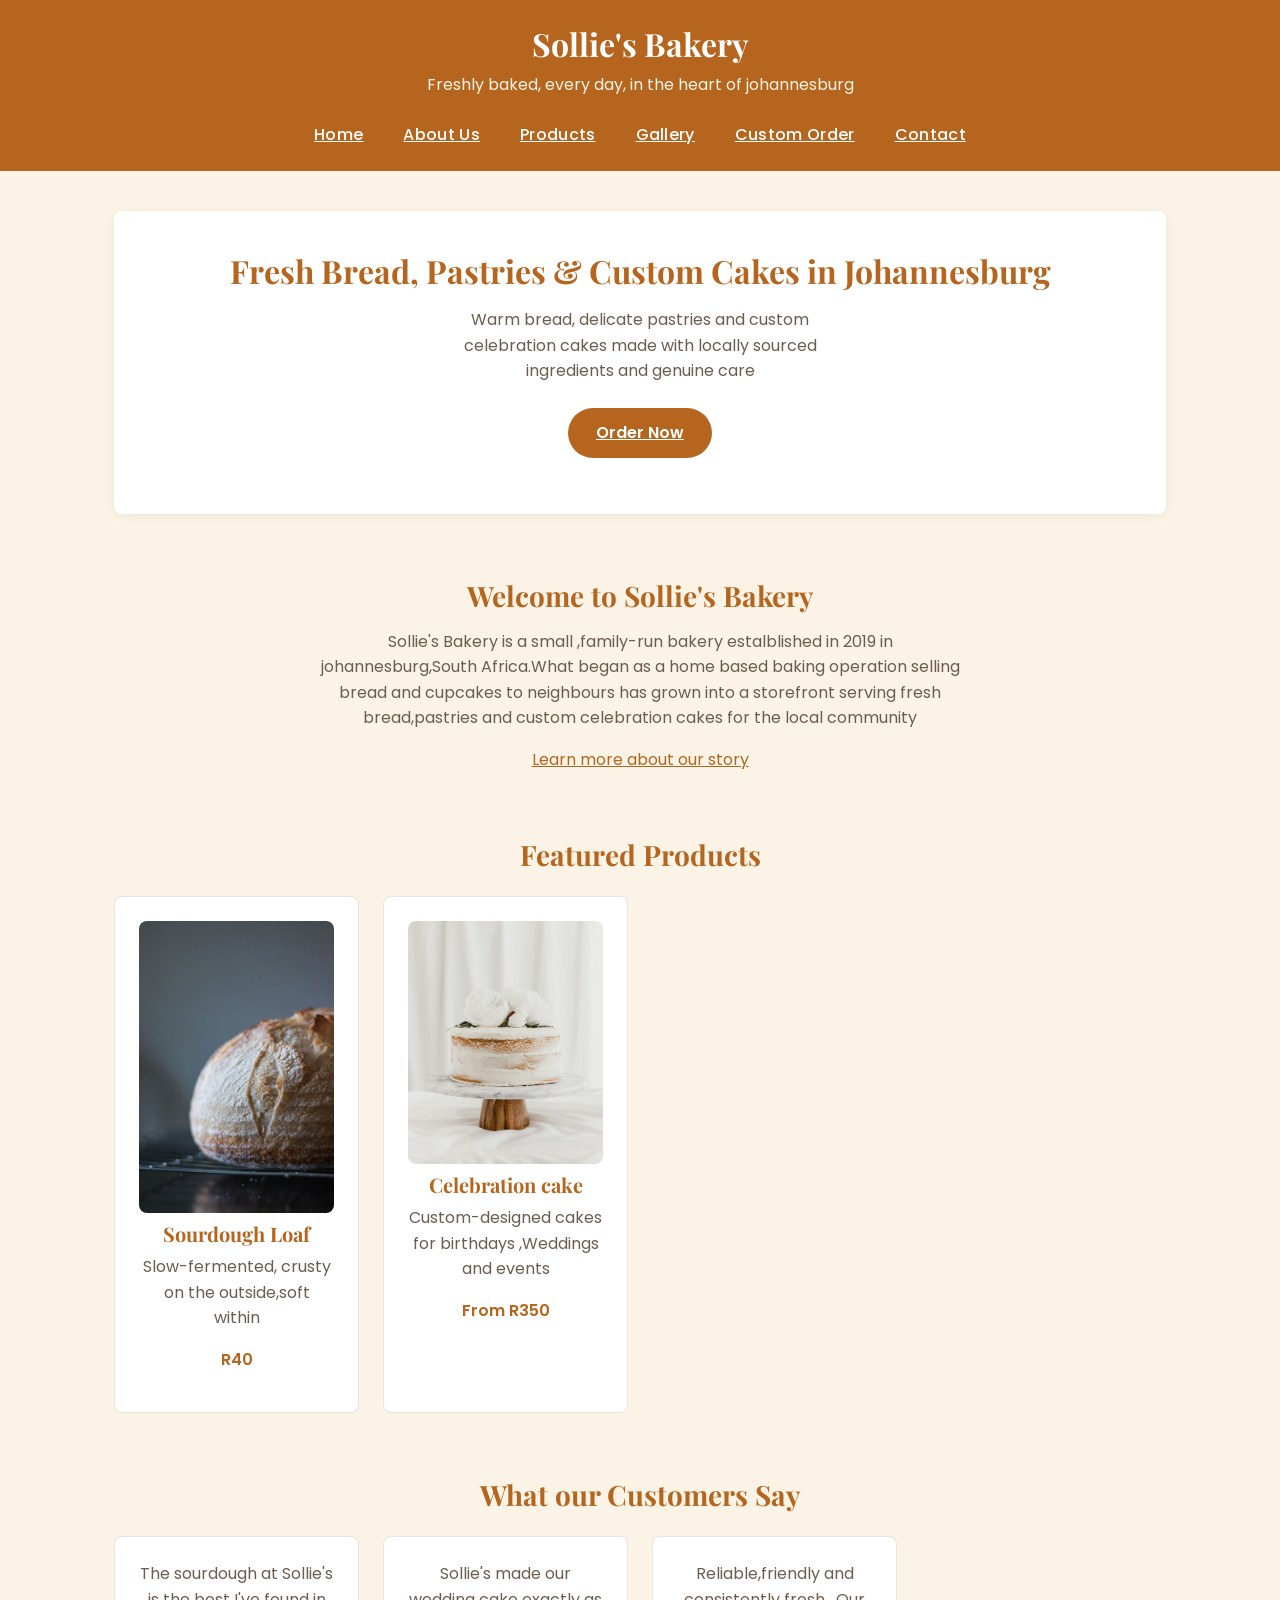
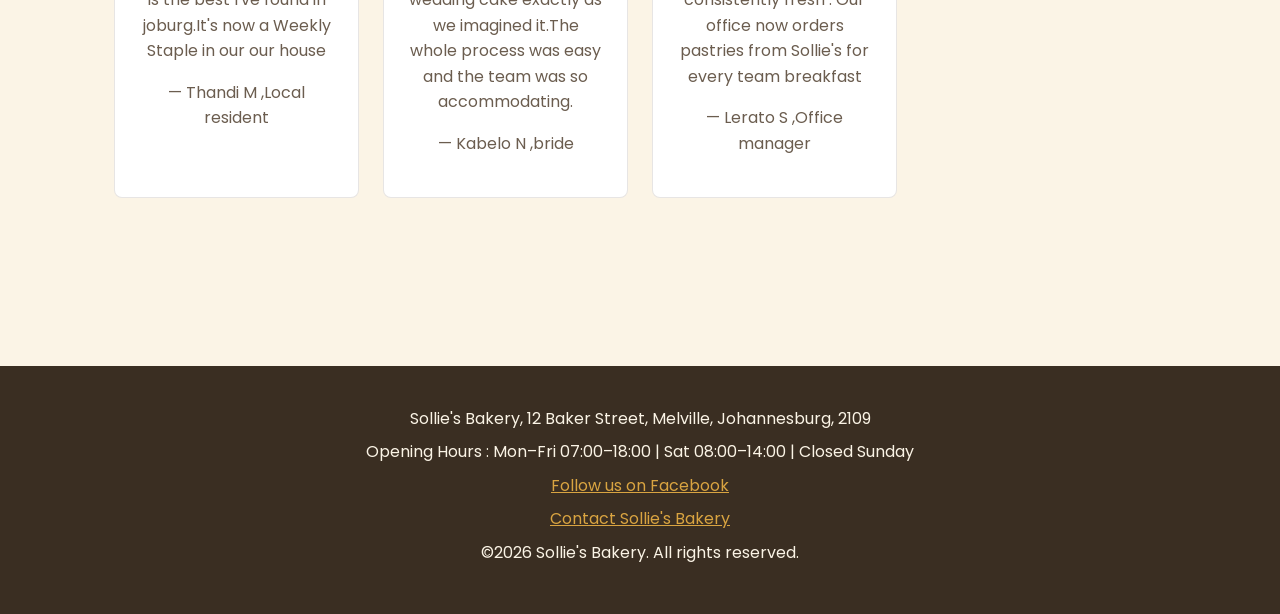
<file: index.html>
<!DOCTYPE html>
<html lang="en">
<head>
    <meta charset="UTF-8">
    <meta name="viewport" content="width=device-width, initial-scale=1.0">
    <!-- ===== SEO: title and description (Part 3) ===== -->
    <title>Sollie's Bakery | Fresh Bread &amp; Custom Cakes, Johanessburg </title>
    <meta name="description" content="Family-run bakery in Melville, Johannesburg. Fresh sourdough,pastries and custom wedding and birthday cakes baked daily.Order or enquire online today">
    <meta name="keywords" content="bakery Johannesburg, Melville bakery, fresh bread, sourdough, custom cakes, wedding cakes, birthday cakes">
    <meta name="author" content="Sollie's Bakery">
    <link rel="canonical" href="https://nhlayiseko.github.io/solliesbakery/">
    <!-- ===== Open Graph: how the page looks when shared on Facebook, WhatsApp, LinkedIn ===== -->
    <meta property="og:type" content="website">
    <meta property="og:site_name" content="Sollie's Bakery">
    <meta property="og:title" content="Sollie's Bakery | Fresh Bread &amp; Custom Cakes, Johannesburg">
    <meta property="og:description" content="Fresh sourdough, pastries and custom celebration cakes from a family-run bakery in Melville, Johannesburg.">
    <meta property="og:url" content="https://nhlayiseko.github.io/solliesbakery/">
    <meta property="og:image" content="https://nhlayiseko.github.io/solliesbakery/images/celebration-cake.jpg">
    <meta property="og:image:alt" content="Decorated three-tier vanilla celebration cake from Sollie's Bakery">
    <meta property="og:locale" content="en_ZA">
    <!-- ===== Twitter Card: how the page looks when shared on X/Twitter ===== -->
    <meta name="twitter:card" content="summary_large_image">
    <meta name="twitter:title" content="Sollie's Bakery | Fresh Bread &amp; Custom Cakes, Johannesburg">
    <meta name="twitter:description" content="Fresh sourdough, pastries and custom celebration cakes from a family-run bakery in Melville, Johannesburg.">
    <meta name="twitter:image" content="https://nhlayiseko.github.io/solliesbakery/images/celebration-cake.jpg">
    <meta name="twitter:image:alt" content="Decorated three-tier vanilla celebration cake from Sollie's Bakery">
    
    <!-- Google Fonts Import for Playfair Display & Poppins -->
    <link rel="preconnect" href="https://fonts.googleapis.com">
    <link rel="preconnect" href="https://fonts.gstatic.com" crossorigin>
    <link href="https://fonts.googleapis.com/css2?family=Playfair+Display:wght@500;600;700&family=Poppins:wght@300;400;500;600&display=swap" rel="stylesheet">
    
    <!-- Part 2: external stylesheet linked here. Global styles, typography and responsive rules all live in css/style.css-->
    <link rel="stylesheet" href="css/style.css">
    <script src="js/main.js" defer></script>
</head>
<body>
    <!--Site header:bakery name/tagline and the primary navigation menu.This header + nav block is identical on every page so the site has one consistent navigation system-->
    <header>
        <p class="site-name">Sollie's Bakery</p>
        <p>Freshly baked, every day, in the heart of johannesburg</p>
        <nav>
            <ul>
                <li><a href="index.html">Home</a></li>
                <li><a href="about.html">About Us</a></li>
                <li><a href="products.html">Products</a></li>
                <li><a href="gallery.html">Gallery</a></li>
                <li><a href="enquiry.html">Custom Order</a></li>
                <li><a href="contact.html">Contact</a></li>
            </ul>
        </nav>
    </header>
    <main>
        <!-- Hero banner:first thing a visitor sees, with the main call to action-->
        <section id="hero">
            <h1>Fresh Bread, Pastries &amp; Custom Cakes in Johannesburg</h1>
            <p>Warm bread, delicate pastries and custom celebration cakes made with locally sourced ingredients and genuine care</p>
            <p><a href="enquiry.html">Order Now</a></p>
        </section>
        <!--Short intro to the bakery,linking throgh to the full About page. -->
        <section id="intro">
            <h2>Welcome to Sollie's Bakery</h2>
            <P>Sollie's Bakery is a small ,family-run bakery estalblished in 2019 in johannesburg,South Africa.What began as a home based baking operation selling bread and cupcakes to neighbours has grown into a storefront serving fresh bread,pastries and custom celebration cakes for the local community</P>
            <p><a href="about.html">Learn more about our story</a></p>
        </section>
        <!-- Featured products pulled from the full menu, to tempt visitors through to the Products page. -->
        <section id="featured-products">
            <h2>Featured Products</h2>
            <article class="product">
                <img src="images/sourdough-loaf.jpg" alt="Freshly baked sourdough loaf with a golden crust" width="300" height="300">
                <h3>Sourdough Loaf</h3>
                <p>Slow-fermented, crusty on the outside,soft within</p>
                <p>R40</p>
            </article>
            <article class="product">
                <img src="images/celebration-cake.jpg" alt="Decorated three-tier vanilla celebration cake" width="300" height="300">
                <h3>Celebration cake</h3>
                <p>Custom-designed cakes for birthdays ,Weddings and events</p>
                <p>From R350</p>
            </article>
        </section>
        <!--Customer testimonials, shown on the homepage per the writeframe,to build trust beofre a visitor commits to an order. -->
        <section id="testimonials">
            <h2>What our Customers Say</h2>
            <article class="testimonial">
                <blockquote>
                    <p>The sourdough at Sollie's is the best I've found in joburg.It's now a Weekly Staple in our our house</p>
                </blockquote>
                <p>&mdash; Thandi M ,Local resident</p>
            </article>
            <article class="testimonial">
                <blockquote>
                    <p>Sollie's made our wedding cake exactly as we imagined it.The whole process was easy and the team was so accommodating.</p>
                </blockquote>
                <p>&mdash; Kabelo N ,bride</p>
            </article>
            <article class="testimonial">
                <blockquote>
                    <p>Reliable,friendly and consistently fresh . Our office now orders pastries from Sollie's for every team breakfast</p>
                </blockquote>
                <p>&mdash; Lerato S ,Office manager</p>
            </article>
        </section>
    </main>
    <!--Site footer:contact snippet,hours and social links, repeated on every page -->
    <footer>
        <p>Sollie's Bakery, 12 Baker Street, Melville, Johannesburg, 2109</p>
        <P>Opening Hours : Mon&ndash;Fri 07:00&ndash;18:00 | Sat 08:00&ndash;14:00 | Closed Sunday</P>
        <p><a href="https://www.facebook.com/">Follow us on Facebook</a></p>
        <p><a href="contact.html">Contact Sollie's Bakery</a></p>
        <p>&copy;2026 Sollie's Bakery. All rights reserved.</p>
    </footer>
</body>
</html>
</file>
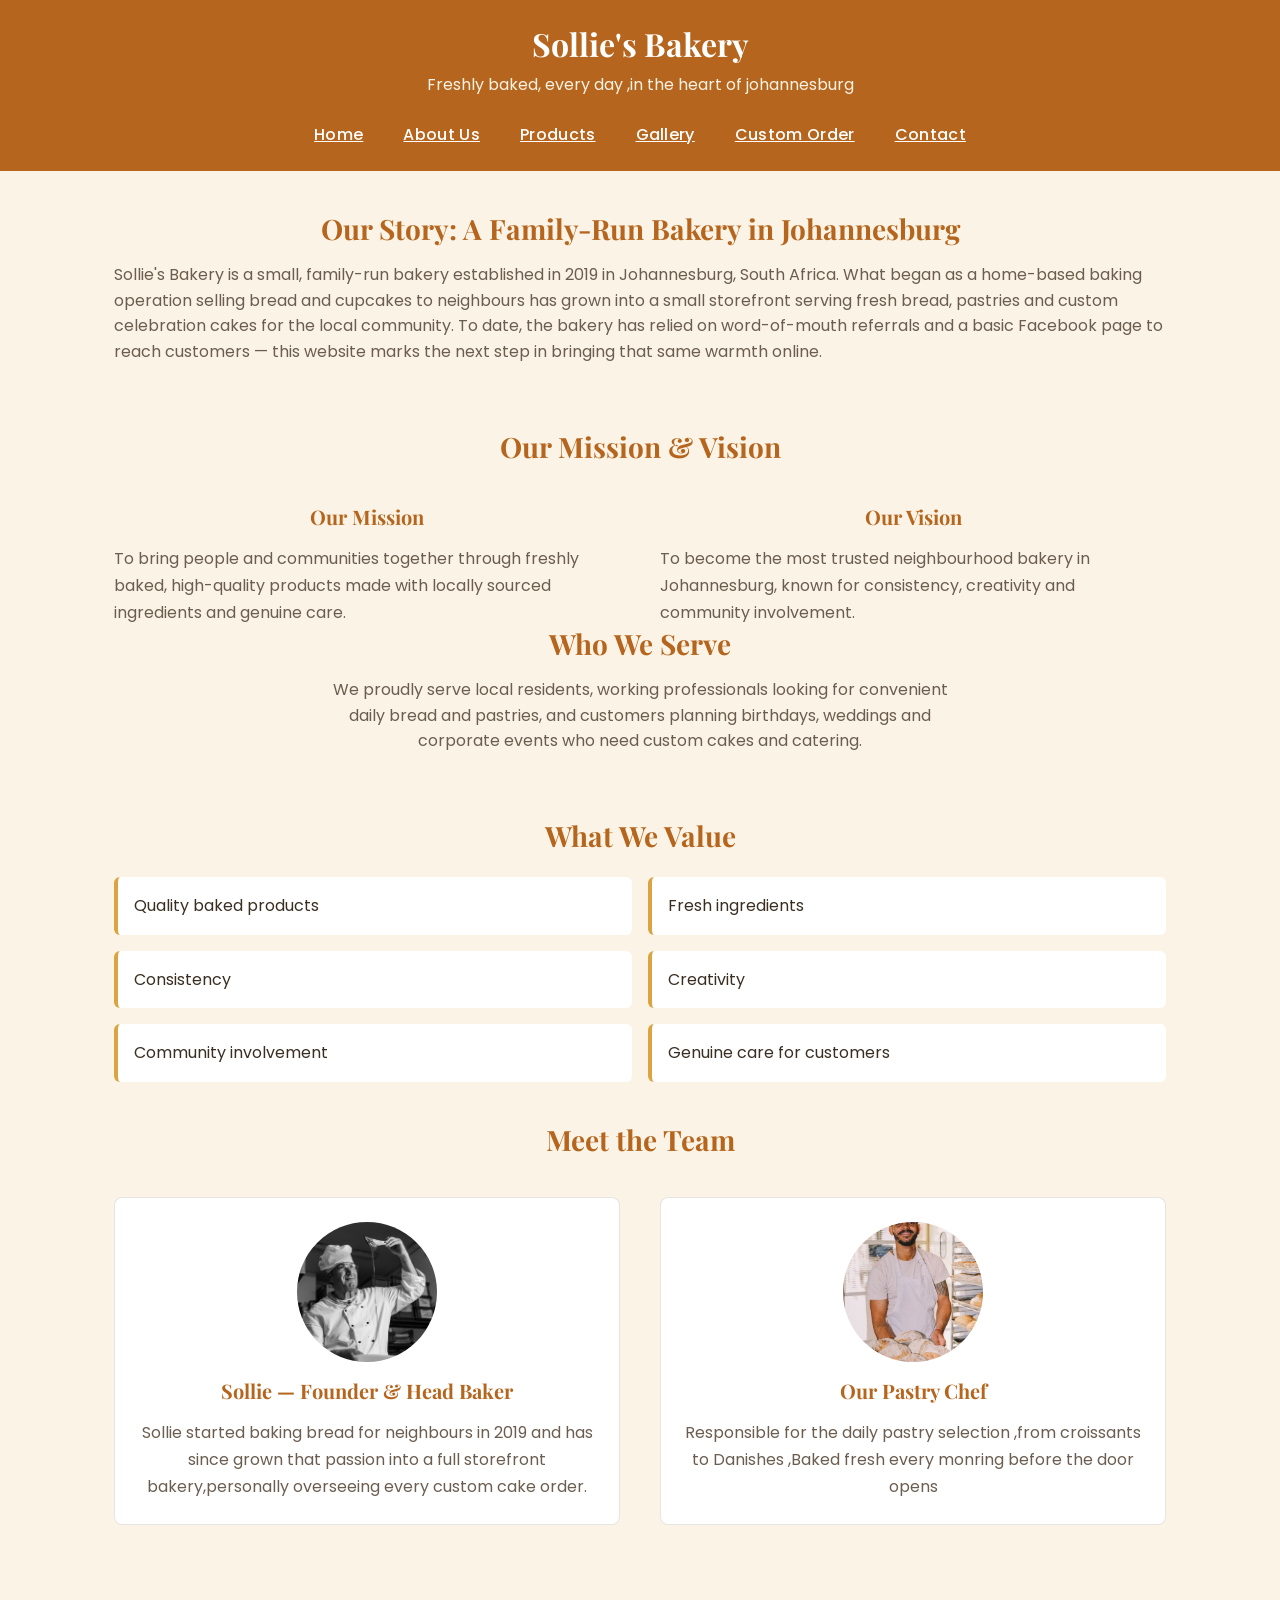
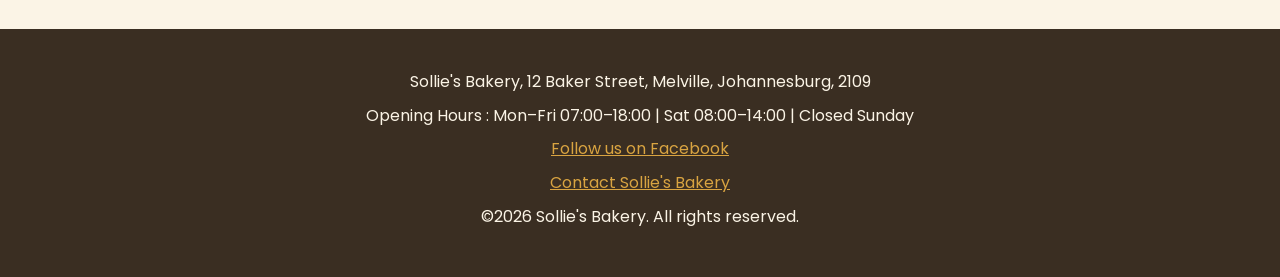
<file: about.html>
<!DOCTYPE html>
<html lang="en">
<head>
    <meta charset="UTF-8">
    <meta name="viewport" content="width=device-width, initial-scale=1.0">
    <!-- ===== SEO: title and description (Part 3) ===== -->
    <title>About Us | Family-Run Bakery, Johannesburg | Sollie's Bakery</title>
    <meta name="description" content="Meet Sollie's Bakery, a family-run bakery in Johannesburg since 2019. Discover our story, mission, values and the bakers behind your fresh bread and cakes.">
    <meta name="keywords" content="family-run bakery Johannesburg, local bakery, Melville bakery, about Sollie's Bakery, community bakery, sourdough, custom cakes">
    <meta name="author" content="Sollie's Bakery">
    <link rel="canonical" href="https://nhlayiseko.github.io/solliesbakery/about.html">

    <!-- ===== Open Graph (social sharing) ===== -->
    <meta property="og:type" content="website">
    <meta property="og:site_name" content="Sollie's Bakery">
    <meta property="og:title" content="About Us | Family-Run Bakery, Johannesburg | Sollie's Bakery">
    <meta property="og:description" content="Our story, mission and values: a family-run bakery serving Johannesburg since 2019.">
    <meta property="og:url" content="https://nhlayiseko.github.io/solliesbakery/about.html">
    <meta property="og:image" content="https://nhlayiseko.github.io/solliesbakery/images/team-sollie.jpg">
    <meta property="og:image:alt" content="Portrait of Sollie, founder and head baker of Sollie's Bakery">
    <meta property="og:locale" content="en_ZA">

    <!-- ===== Twitter Card ===== -->
    <meta name="twitter:card" content="summary_large_image">
    <meta name="twitter:title" content="About Us | Family-Run Bakery, Johannesburg | Sollie's Bakery">
    <meta name="twitter:description" content="Our story, mission and values: a family-run bakery serving Johannesburg since 2019.">
    <meta name="twitter:image" content="https://nhlayiseko.github.io/solliesbakery/images/team-sollie.jpg">
    <meta name="twitter:image:alt" content="Portrait of Sollie, founder and head baker of Sollie's Bakery">

    <!-- Google Fonts Import for Playfair Display & Poppins -->
    <link rel="preconnect" href="https://fonts.googleapis.com">
    <link rel="preconnect" href="https://fonts.gstatic.com" crossorigin>
    <link href="https://fonts.googleapis.com/css2?family=Playfair+Display:wght@500;600;700&family=Poppins:wght@300;400;500;600&display=swap" rel="stylesheet">
    
    <!-- Part 2 External Stylesheet Link -->
    <link rel="stylesheet" href="css/style.css">
    <script src="js/main.js" defer></script>
</head>
<body>
    <header>
        <p class="site-name">Sollie's Bakery</p>
        <p>Freshly baked, every day ,in the heart of johannesburg</p>
        <nav>
            <ul>
                <li><a href="index.html">Home</a></li>
                <li><a href="about.html">About Us</a></li>
                <li><a href="products.html">Products</a></li>
                <li><a href="gallery.html">Gallery</a></li>
                <li><a href="enquiry.html">Custom Order</a></li>
                <li><a href="contact.html">Contact</a></li>
            </ul>
        </nav>
    </header>
    <!-- Bakery history-->
    <main>
        <section id="history">
            <h1>Our Story: A Family-Run Bakery in Johannesburg</h1>
            <p>Sollie's Bakery is a small, family-run bakery established in 2019 in Johannesburg, South Africa. What began as a home-based baking operation selling bread and cupcakes to neighbours has grown into a small storefront serving fresh bread, pastries and custom celebration cakes for the local community. To date, the bakery has relied on word-of-mouth referrals and a basic Facebook page to reach customers &mdash; this website marks the next step in bringing that same warmth online.</p>
            </section>

        <!-- Mission and vision statements-->
        <section id="mission-vision">
    <h2>Our Mission &amp; Vision</h2>
    <article>
        <h3>Our Mission</h3>
        <p>To bring people and communities together through freshly baked, high-quality products made with locally sourced ingredients and genuine care.</p>
    </article>
    <article>
        <h3>Our Vision</h3>
        <p>To become the most trusted neighbourhood bakery in Johannesburg, known for consistency, creativity and community involvement.</p>
    </article>
</section>
    <!-- Target audience, useful context for the visitor -->
    <section id="who-we-serve">
    <h2>Who We Serve</h2>
    <p>We proudly serve local residents, working professionals looking for convenient daily bread and pastries, and customers planning birthdays, weddings and corporate events who need custom cakes and catering.</p>
</section>
        <!-- Core values,supporting the mission.vision above -->
        <section id="what-we-value">
            <h2>What We Value</h2>
            <ul>
                <li>Quality baked products</li>
                <li>Fresh ingredients</li>
                <li>Consistency</li>
                <li>Creativity</li>
                <li>Community involvement</li>
                <li>Genuine care for customers</li>
            </ul>
        </section>
        <!-- Team introduction-->
        <section id="team">
            <h2>Meet the Team</h2>
            <article class="team-member">
                <img src="images/team-sollie.jpg" alt="Portrait of Sollie, founder and head baker of Sollie's Bakery"width="300" height="300">
                <h3>Sollie &mdash; Founder &amp; Head Baker</h3>
                <p>Sollie started baking bread for neighbours in 2019 and has since grown that passion into a full storefront bakery,personally overseeing every custom cake order.</p>
            </article>
            <article class="team-member">
                <img src="images/team-pastry-chef.jpg" alt="Potrait of the bakery's pastry chef"width="300" height="300">
                <h3>Our Pastry Chef</h3>
                <p>Responsible for the daily pastry selection ,from croissants to Danishes ,Baked fresh every monring before the door opens</p>
            </article>
        </section>
    </main>
    <!--Site footer:contact snippet,hours and social links, repeated on every page -->
    <footer>
        <p>Sollie's Bakery, 12 Baker Street, Melville, Johannesburg, 2109</p>
        <P>Opening Hours : Mon&ndash;Fri 07:00&ndash;18:00 | Sat 08:00&ndash;14:00 | Closed Sunday</P>
        <p><a href="https://www.facebook.com/">Follow us on Facebook</a></p>
        <p><a href="contact.html">Contact Sollie's Bakery</a></p>
        <p>&copy;2026 Sollie's Bakery. All rights reserved.</p>
    </footer>
</body>
</html>
</file>
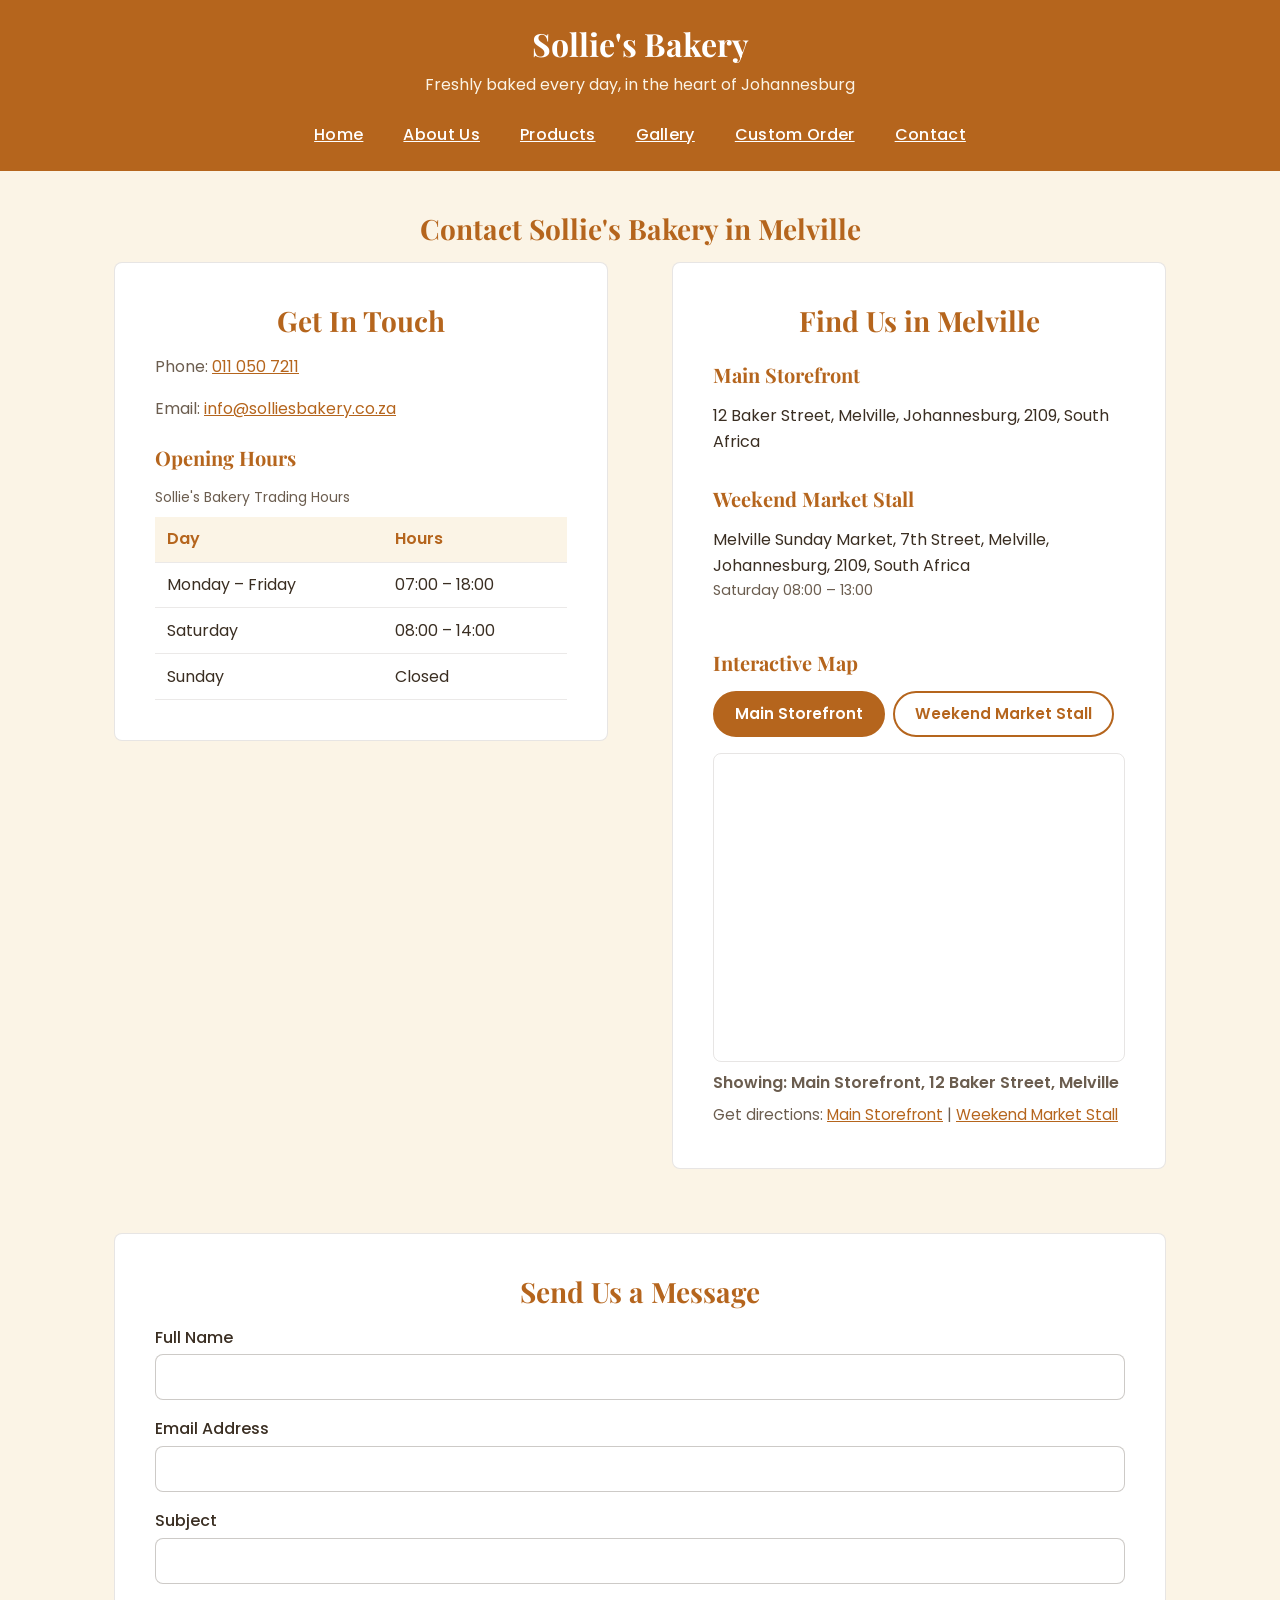
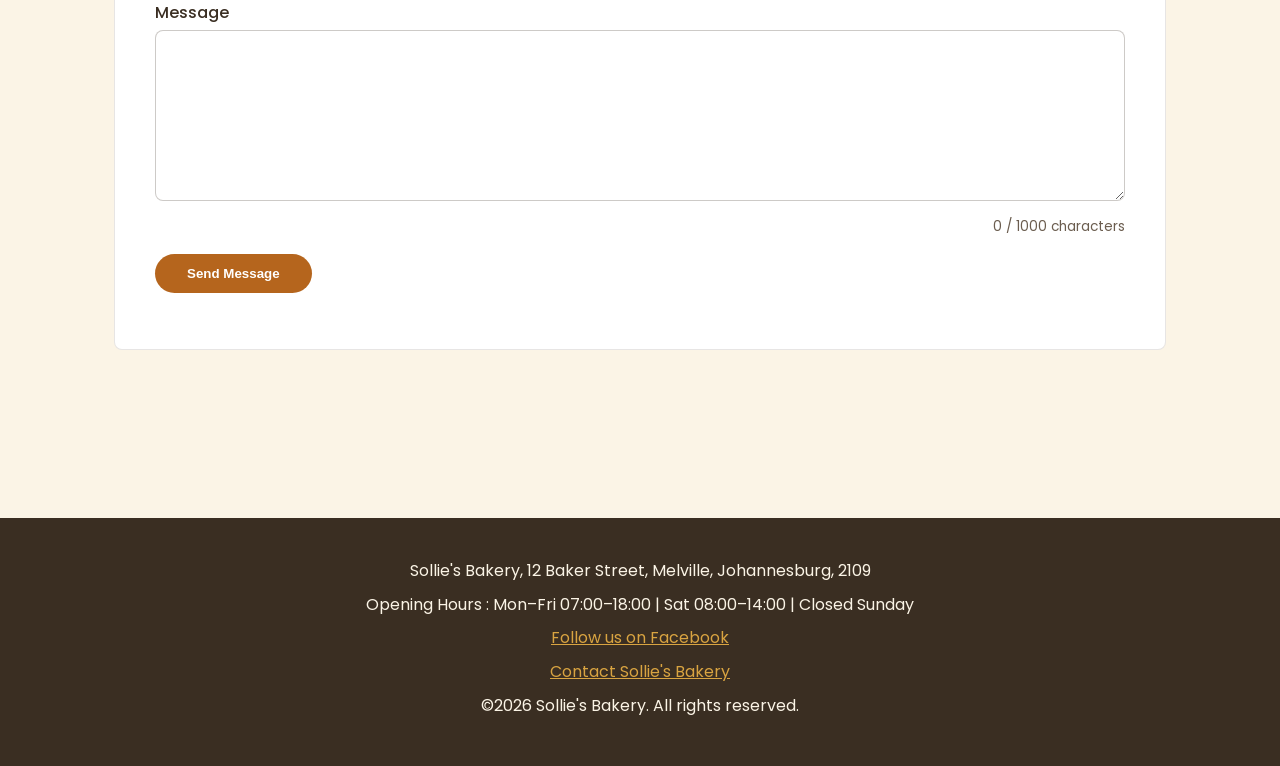
<file: contact.html>
<!DOCTYPE html>
<html lang="en">
<head>
    <meta charset="UTF-8">
    <meta name="viewport" content="width=device-width, initial-scale=1.0">
    <!-- ===== SEO: title and description (Part 3) ===== -->
    <title>Contact &amp; Opening Hours | Sollie's Bakery, Melville Johannesburg</title>
    <meta name="description" content="Contact Sollie's Bakery in Melville, Johannesburg. Find our opening hours, phone number, email, storefront and weekend market stall, or send us a message.">
    <meta name="keywords" content="contact Sollie's Bakery, bakery opening hours, Melville bakery, bakery Johannesburg, bakery location, weekend market stall">
    <meta name="author" content="Sollie's Bakery">
    <link rel="canonical" href="https://nhlayiseko.github.io/solliesbakery/contact.html">

    <!-- ===== Open Graph (social sharing) ===== -->
    <meta property="og:type" content="website">
    <meta property="og:site_name" content="Sollie's Bakery">
    <meta property="og:title" content="Contact &amp; Opening Hours | Sollie's Bakery, Melville Johannesburg">
    <meta property="og:description" content="Find our opening hours, locations and contact details, or send us a message.">
    <meta property="og:url" content="https://nhlayiseko.github.io/solliesbakery/contact.html">
    <meta property="og:image" content="https://nhlayiseko.github.io/solliesbakery/images/celebration-cake.jpg">
    <meta property="og:image:alt" content="Decorated three-tier vanilla celebration cake">
    <meta property="og:locale" content="en_ZA">

    <!-- ===== Twitter Card ===== -->
    <meta name="twitter:card" content="summary_large_image">
    <meta name="twitter:title" content="Contact &amp; Opening Hours | Sollie's Bakery, Melville Johannesburg">
    <meta name="twitter:description" content="Find our opening hours, locations and contact details, or send us a message.">
    <meta name="twitter:image" content="https://nhlayiseko.github.io/solliesbakery/images/celebration-cake.jpg">
    <meta name="twitter:image:alt" content="Decorated three-tier vanilla celebration cake">

    <!-- Google Fonts Import for Playfair Display & Poppins -->
    <link rel="preconnect" href="https://fonts.googleapis.com">
    <link rel="preconnect" href="https://fonts.gstatic.com" crossorigin>
    <link href="https://fonts.googleapis.com/css2?family=Playfair+Display:wght@500;600;700&family=Poppins:wght@300;400;500;600&display=swap" rel="stylesheet">
    
    <!-- Part 2 External Stylesheet Link -->
    <link rel="stylesheet" href="css/style.css">
    <script src="js/map.js" defer></script>
    <script src="js/contact.js" defer></script>
</head>
<body>
    <header>
        <p class="site-name">Sollie's Bakery</p>
        <p>Freshly baked every day, in the heart of Johannesburg</p>
        <nav>
            <ul>
                <li><a href="index.html">Home</a></li>
                <li><a href="about.html">About Us</a></li>
                <li><a href="products.html">Products</a></li>
                <li><a href="gallery.html">Gallery</a></li>
                <li><a href="enquiry.html">Custom Order</a></li>
                <li><a href="contact.html">Contact</a></li>
            </ul>
        </nav>
    </header>
    <main>
        <h1>Contact Sollie's Bakery in Melville</h1>
    <!-- Contact details and locations sit side by side on desktop (CSS Grid: .contact-layout) -->
    <div class="contact-layout">
        <!-- Core contact information -->
        <section id="contact-details">
            <h2>Get In Touch</h2>
            <div class="contact-info-block">
                <p>Phone: <a href="tel:+27110507211">011 050 7211</a></p>
                <p>Email: <a href="mailto:info@solliesbakery.co.za">info@solliesbakery.co.za</a></p>
            </div>
            <h3>Opening Hours</h3>
            <table class="hours-table">
                <caption>Sollie's Bakery Trading Hours</caption>
                <thead>
                    <tr>
                        <th scope="col">Day</th>
                        <th scope="col">Hours</th>
                    </tr>
                </thead>
                <tbody>
                    <tr>
                        <td>Monday &ndash; Friday</td>
                        <td>07:00 &ndash; 18:00</td>
                    </tr>
                    <tr>
                        <td>Saturday</td>
                        <td>08:00 &ndash; 14:00</td>
                    </tr>
                    <tr>
                        <td>Sunday</td>
                        <td>Closed</td>
                    </tr>
                </tbody>
            </table>
        </section>

        <!-- Both business locations. The interactive map is added in a later step -->
        <section id="locations">
            <h2>Find Us in Melville</h2>
            <div class="locations-grid">
                <article class="location-card">
                    <h3>Main Storefront</h3>
                    <address>12 Baker Street, Melville, Johannesburg, 2109, South Africa</address>
                </article>
                <article class="location-card">
                    <h3>Weekend Market Stall</h3>
                    <address>Melville Sunday Market, 7th Street, Melville, Johannesburg, 2109, South Africa</address>
                    <p class="market-hours">Saturday 08:00 &ndash; 13:00</p>
                </article>
            </div>
             <!-- Interactive Google Map: the buttons switch between our two locations (js/map.js) -->
            <div id="map-section">
                <h3>Interactive Map</h3>
                <div class="map-buttons" role="group" aria-label="Choose a location to show on the map">
                    <button type="button" class="map-button active" aria-pressed="true"
                        data-name="Main Storefront, 12 Baker Street, Melville"
                        data-map="https://www.google.com/maps?q=12+Baker+Street,+Melville,+Johannesburg,+2109,+South+Africa&amp;output=embed">Main Storefront</button>
                    <button type="button" class="map-button" aria-pressed="false"
                        data-name="Weekend Market Stall, Melville Sunday Market, 7th Street, Melville"
                        data-map="https://www.google.com/maps?q=Melville+Sunday+Market,+7th+Street,+Melville,+Johannesburg,+2109,+South+Africa&amp;output=embed">Weekend Market Stall</button>
                </div>
                <div class="map-container">
                    <iframe id="map-frame"
                        src="https://www.google.com/maps?q=12+Baker+Street,+Melville,+Johannesburg,+2109,+South+Africa&amp;output=embed"
                        title="Map showing Main Storefront, 12 Baker Street, Melville"
                        loading="lazy"
                        referrerpolicy="no-referrer-when-downgrade"
                        allowfullscreen></iframe>
                </div>
                <p id="map-caption" class="map-caption">Showing: Main Storefront, 12 Baker Street, Melville</p>
                <p class="map-directions">
                    Get directions:
                    <a href="https://www.google.com/maps/dir/?api=1&amp;destination=12+Baker+Street,+Melville,+Johannesburg,+2109" target="_blank" rel="noopener">Main Storefront</a> |
                    <a href="https://www.google.com/maps/dir/?api=1&amp;destination=Melville+Sunday+Market,+7th+Street,+Melville,+Johannesburg" target="_blank" rel="noopener">Weekend Market Stall</a>
                </p>
            </div>
        </section>
    </div>

    <!-- General contact form for enquiries not related to a custom order -->
    <section id="contact-form">
        <h2>Send Us a Message</h2>
       <form id="contact-form-element" action="https://formspree.io/f/mdearzgo" method="post" novalidate>
            <!-- Hidden spam trap that real visitors never see (Formspree ignores messages that fill it in) -->
            <p class="honeypot" aria-hidden="true">
                <label for="website">Leave this field empty</label>
                <input type="text" id="website" name="_gotcha" tabindex="-1" autocomplete="off">
            <p>
                <label for="name">Full Name</label>
                <input type="text" id="name" name="name" autocomplete="name" required>
            </p>
            <p>
                <label for="email">Email Address</label>
                <input type="email" id="email" name="email" autocomplete="email" required>
            </p>
            <p>
                <label for="subject">Subject</label>
                <input type="text" id="subject" name="subject" required>
            </p>
            <p>
                <label for="message">Message</label>
                <textarea id="message" name="message" rows="6" required></textarea>
            </p>
            <p>
                <button type="submit">Send Message</button>
            </p>
        </form>
        <!-- Success and error messages appear here (js/contact.js) -->
            <div id="form-status" class="form-status" role="status" aria-live="polite" tabindex="-1"></div>
    </section>
</main>
    <!--Site footer:contact snippet,hours and social links, repeated on every page -->
     <footer>
        <p>Sollie's Bakery, 12 Baker Street, Melville, Johannesburg, 2109</p>
        <P>Opening Hours : Mon&ndash;Fri 07:00&ndash;18:00 | Sat 08:00&ndash;14:00 | Closed Sunday</P>
        <p><a href="https://www.facebook.com/">Follow us on Facebook</a></p>
        <p><a href="contact.html">Contact Sollie's Bakery</a></p>
        <p>&copy;2026 Sollie's Bakery. All rights reserved.</p>
    </footer>
</body>
</html>
</file>
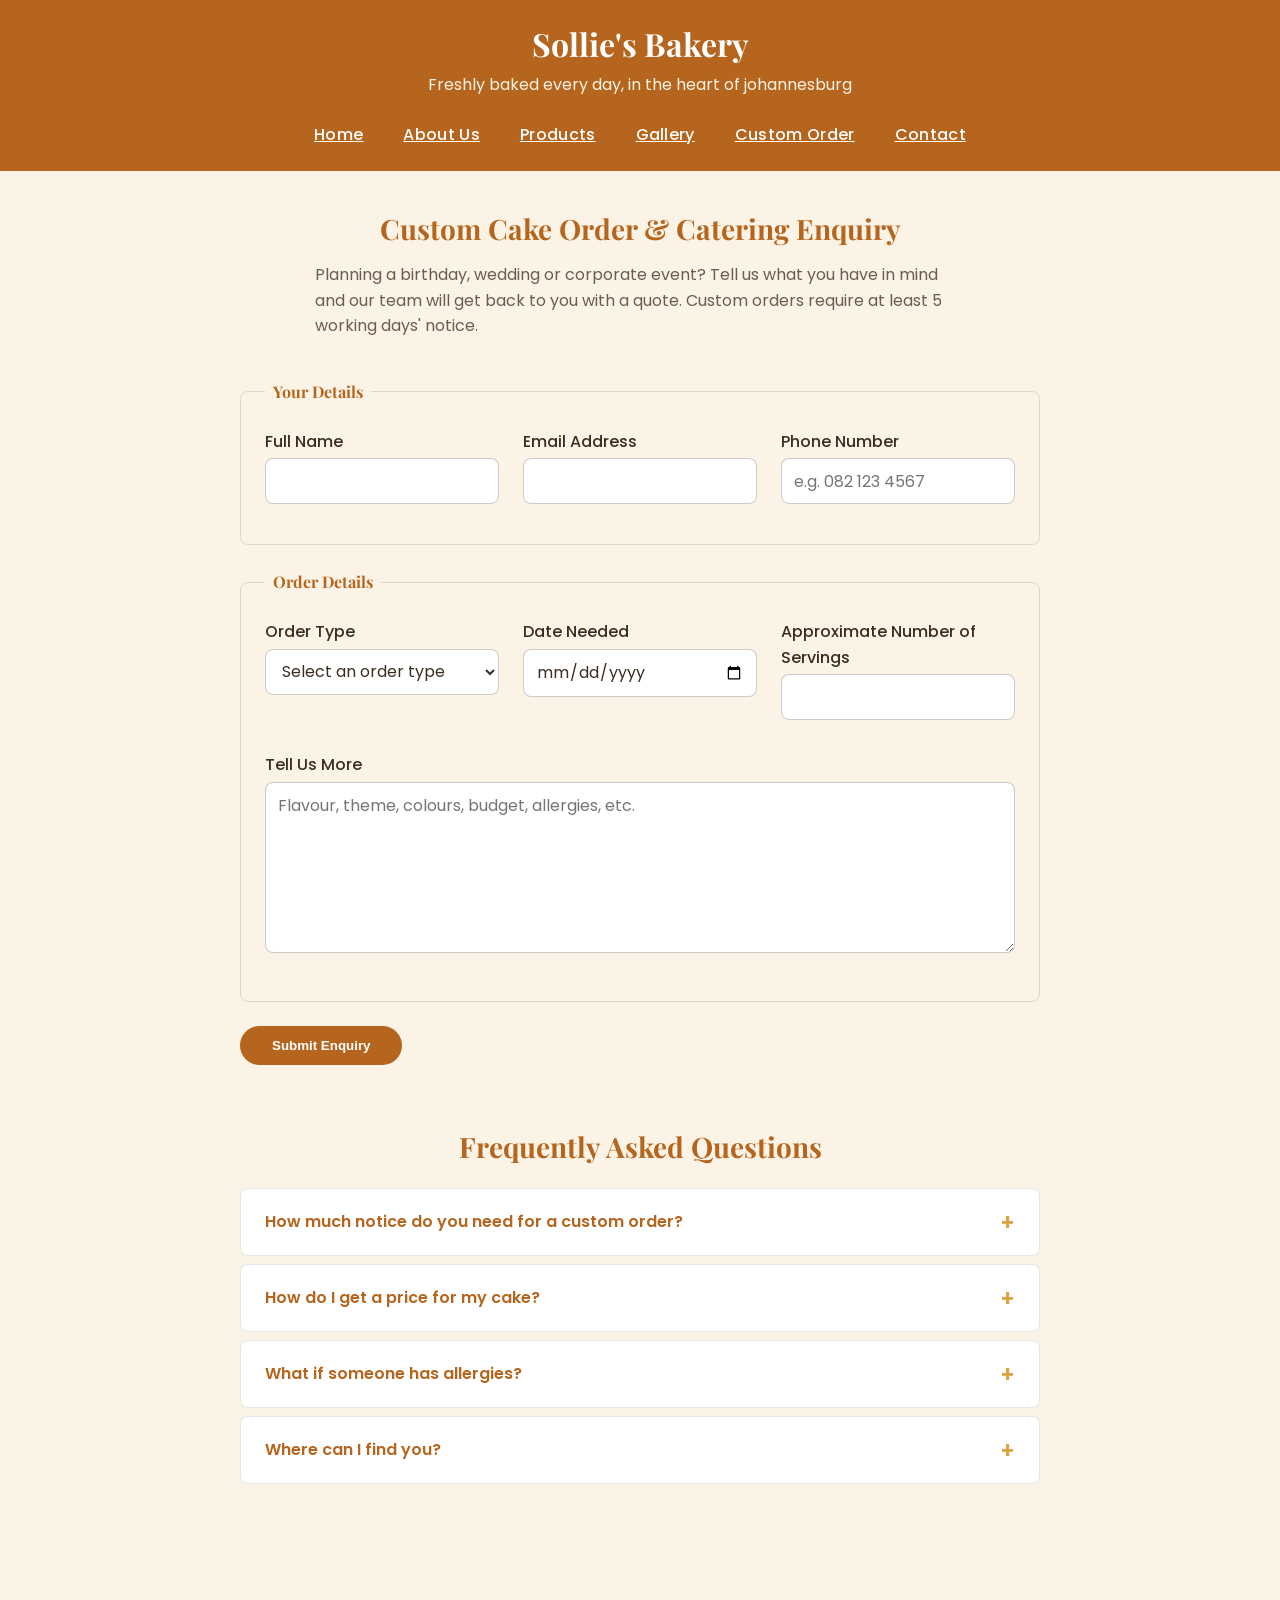
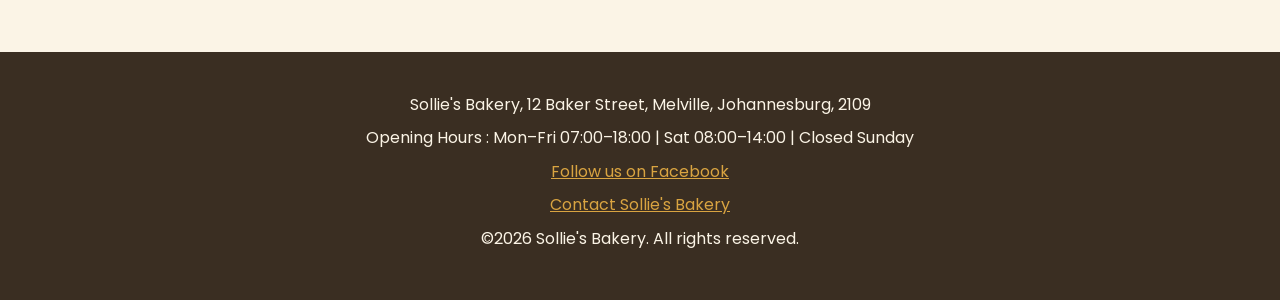
<file: enquiry.html>
<!DOCTYPE html>
<html lang="en">
<head>
    <meta charset="UTF-8">
    <meta name="viewport" content="width=device-width, initial-scale=1.0">

    <!-- ===== SEO: title and description (Part 3) ===== -->
    <title>Custom Cake Order &amp; Catering Enquiry | Sollie's Bakery Johannesburg</title>
    <meta name="description" content="Request a quote for a custom wedding cake, birthday cake or corporate catering from Sollie's Bakery in Johannesburg. Fill in our enquiry form and we will get back to you.">
    <meta name="keywords" content="custom cake order, wedding cake quote, birthday cake order, corporate catering, cake enquiry Johannesburg, Melville bakery">
    <meta name="author" content="Sollie's Bakery">
    <link rel="canonical" href="https://nhlayiseko.github.io/solliesbakery/enquiry.html">

    <!-- ===== Open Graph (social sharing) ===== -->
    <meta property="og:type" content="website">
    <meta property="og:site_name" content="Sollie's Bakery">
    <meta property="og:title" content="Custom Cake Order &amp; Catering Enquiry | Sollie's Bakery Johannesburg">
    <meta property="og:description" content="Planning a birthday, wedding or corporate event? Request a quote for a custom cake or catering order.">
    <meta property="og:url" content="https://nhlayiseko.github.io/solliesbakery/enquiry.html">
    <meta property="og:image" content="https://nhlayiseko.github.io/solliesbakery/images/celebration-cake.jpg">
    <meta property="og:image:alt" content="Decorated three-tier vanilla celebration cake">
    <meta property="og:locale" content="en_ZA">

    <!-- ===== Twitter Card ===== -->
    <meta name="twitter:card" content="summary_large_image">
    <meta name="twitter:title" content="Custom Cake Order &amp; Catering Enquiry | Sollie's Bakery Johannesburg">
    <meta name="twitter:description" content="Planning a birthday, wedding or corporate event? Request a quote for a custom cake or catering order.">
    <meta name="twitter:image" content="https://nhlayiseko.github.io/solliesbakery/images/celebration-cake.jpg">
    <meta name="twitter:image:alt" content="Decorated three-tier vanilla celebration cake">

    <!-- Google Fonts Import for Playfair Display & Poppins -->
    <link rel="preconnect" href="https://fonts.googleapis.com">
    <link rel="preconnect" href="https://fonts.gstatic.com" crossorigin>
    <link href="https://fonts.googleapis.com/css2?family=Playfair+Display:wght@500;600;700&family=Poppins:wght@300;400;500;600&display=swap" rel="stylesheet">
    
    <!-- Part 2 External Stylesheet Link -->
    <link rel="stylesheet" href="css/style.css">
    <script src="js/main.js" defer></script>
    <script src="js/enquiry.js" defer></script>
</head>
<body>
    <header>
        <p class="site-name">Sollie's Bakery</p>
        <p>Freshly baked every day, in the heart of johannesburg</p>
        <nav>
            <ul>
                <li><a href="index.html">Home</a></li>
                <li><a href="about.html">About Us</a></li>
                <li><a href="products.html">Products</a></li>
                <li><a href="gallery.html">Gallery</a></li>
                <li><a href="enquiry.html">Custom Order</a></li>
                <li><a href="contact.html">Contact</a></li>
            </ul>
        </nav>
    </header>
    <main>
    <section id="enquiry-intro">
        <h1>Custom Cake Order &amp; Catering Enquiry</h1>
        <p>Planning a birthday, wedding or corporate event? Tell us what you have in mind and our team will get back to you with a quote. Custom orders require at least 5 working days' notice.</p>
    </section>
    <!-- Custom order enquiry form. Client-side validation and submission handling are added with JavaScript (js/enquiry.js) -->
    <section id="enquiry-form">
        <form id="enquiry-form-element" action="https://formspree.io/f/mdearzgo" method="post" novalidate>
            <!-- Formspree extras: email subject line, and a hidden spam trap that real visitors never see -->
            <input type="hidden" name="_subject" value="New custom order enquiry - Sollie's Bakery">
            <p class="honeypot" aria-hidden="true">
                <label for="website">Leave this field empty</label>
                <input type="text" id="website" name="_gotcha" tabindex="-1" autocomplete="off">
            </p>
            <fieldset>
                <legend>Your Details</legend>
                <p>
                    <label for="full-name">Full Name</label>
                    <input type="text" id="full-name" name="full-name" autocomplete="name" required>
                </p>
                <p>
                    <label for="email">Email Address</label>
                    <input type="email" id="email" name="email" autocomplete="email" required>
                </p>
                <p>
                    <label for="phone">Phone Number</label>
                    <input type="tel" id="phone" name="phone" autocomplete="tel" placeholder="e.g. 082 123 4567">
                </p>
            </fieldset>
            <fieldset>
                <legend>Order Details</legend>
                <p>
                    <label for="order-type">Order Type</label>
                    <select id="order-type" name="order-type" required>
                        <option value="">Select an order type</option>
                        <option value="birthday-cake">Birthday Cake</option>
                        <option value="wedding-cake">Wedding Cake</option>
                        <option value="corporate-catering">Corporate Catering</option>
                        <option value="other">Other</option>
                    </select>
                </p>
                <p>
                    <label for="event-date">Date Needed</label>
                    <input type="date" id="event-date" name="event-date" required>
                </p>
                <p>
                    <label for="servings">Approximate Number of Servings</label>
                    <input type="number" id="servings" name="servings" min="1" required>
                </p>
                <p class="field-full">
                    <label for="details">Tell Us More</label>
                    <textarea id="details" name="details" rows="6" placeholder="Flavour, theme, colours, budget, allergies, etc."></textarea>
                </p>
            </fieldset>
            <p>
                <button type="submit">Submit Enquiry</button>
            </p>
        </form>
        <!-- Success and error messages appear here (js/enquiry.js) -->
        <div id="form-status" class="form-status" role="status" aria-live="polite" tabindex="-1"></div>
    </section>
    <!-- FAQ accordion: opened and closed by js/main.js -->
    <section id="faq">
        <h2>Frequently Asked Questions</h2>
        <div class="accordion">
            <div class="accordion-item">
                <h3>
                    <button type="button" class="accordion-button" id="faq-button-1" aria-expanded="false" aria-controls="faq-panel-1">How much notice do you need for a custom order?</button>
                </h3>
                <div class="accordion-panel" id="faq-panel-1" role="region" aria-labelledby="faq-button-1">
                    <p>Custom orders require at least 5 working days' notice. For large events such as weddings, please enquire as early as you can.</p>
                </div>
            </div>
            <div class="accordion-item">
                <h3>
                    <button type="button" class="accordion-button" id="faq-button-2" aria-expanded="false" aria-controls="faq-panel-2">How do I get a price for my cake?</button>
                </h3>
                <div class="accordion-panel" id="faq-panel-2" role="region" aria-labelledby="faq-button-2">
                    <p>Submit the enquiry form above and our team will reply with a quote. Celebration cakes start from R350 and chocolate drip cakes from R450. Wedding cakes are priced on enquiry.</p>
                </div>
            </div>
            <div class="accordion-item">
                <h3>
                    <button type="button" class="accordion-button" id="faq-button-3" aria-expanded="false" aria-controls="faq-panel-3">What if someone has allergies?</button>
                </h3>
                <div class="accordion-panel" id="faq-panel-3" role="region" aria-labelledby="faq-button-3">
                    <p>Please mention any allergies in the "Tell Us More" box on the form so our team can advise you before you confirm your order.</p>
                </div>
            </div>
            <div class="accordion-item">
                <h3>
                    <button type="button" class="accordion-button" id="faq-button-4" aria-expanded="false" aria-controls="faq-panel-4">Where can I find you?</button>
                </h3>
                <div class="accordion-panel" id="faq-panel-4" role="region" aria-labelledby="faq-button-4">
                    <p>Our storefront is at 12 Baker Street, Melville, Johannesburg. See our <a href="contact.html">contact page</a> for opening hours and our weekend market stall.</p>
                </div>
            </div>
        </div>
    </section>
</main>
    <!--Site footer:contact snippet,hours and social links, repeated on every page -->
<footer>
        <p>Sollie's Bakery, 12 Baker Street, Melville, Johannesburg, 2109</p>
        <P>Opening Hours : Mon&ndash;Fri 07:00&ndash;18:00 | Sat 08:00&ndash;14:00 | Closed Sunday</P>
        <p><a href="https://www.facebook.com/">Follow us on Facebook</a></p>
        <p><a href="contact.html">Contact Sollie's Bakery</a></p>
        <p>&copy;2026 Sollie's Bakery. All rights reserved.</p>
    </footer>
</body>
</html>
</file>
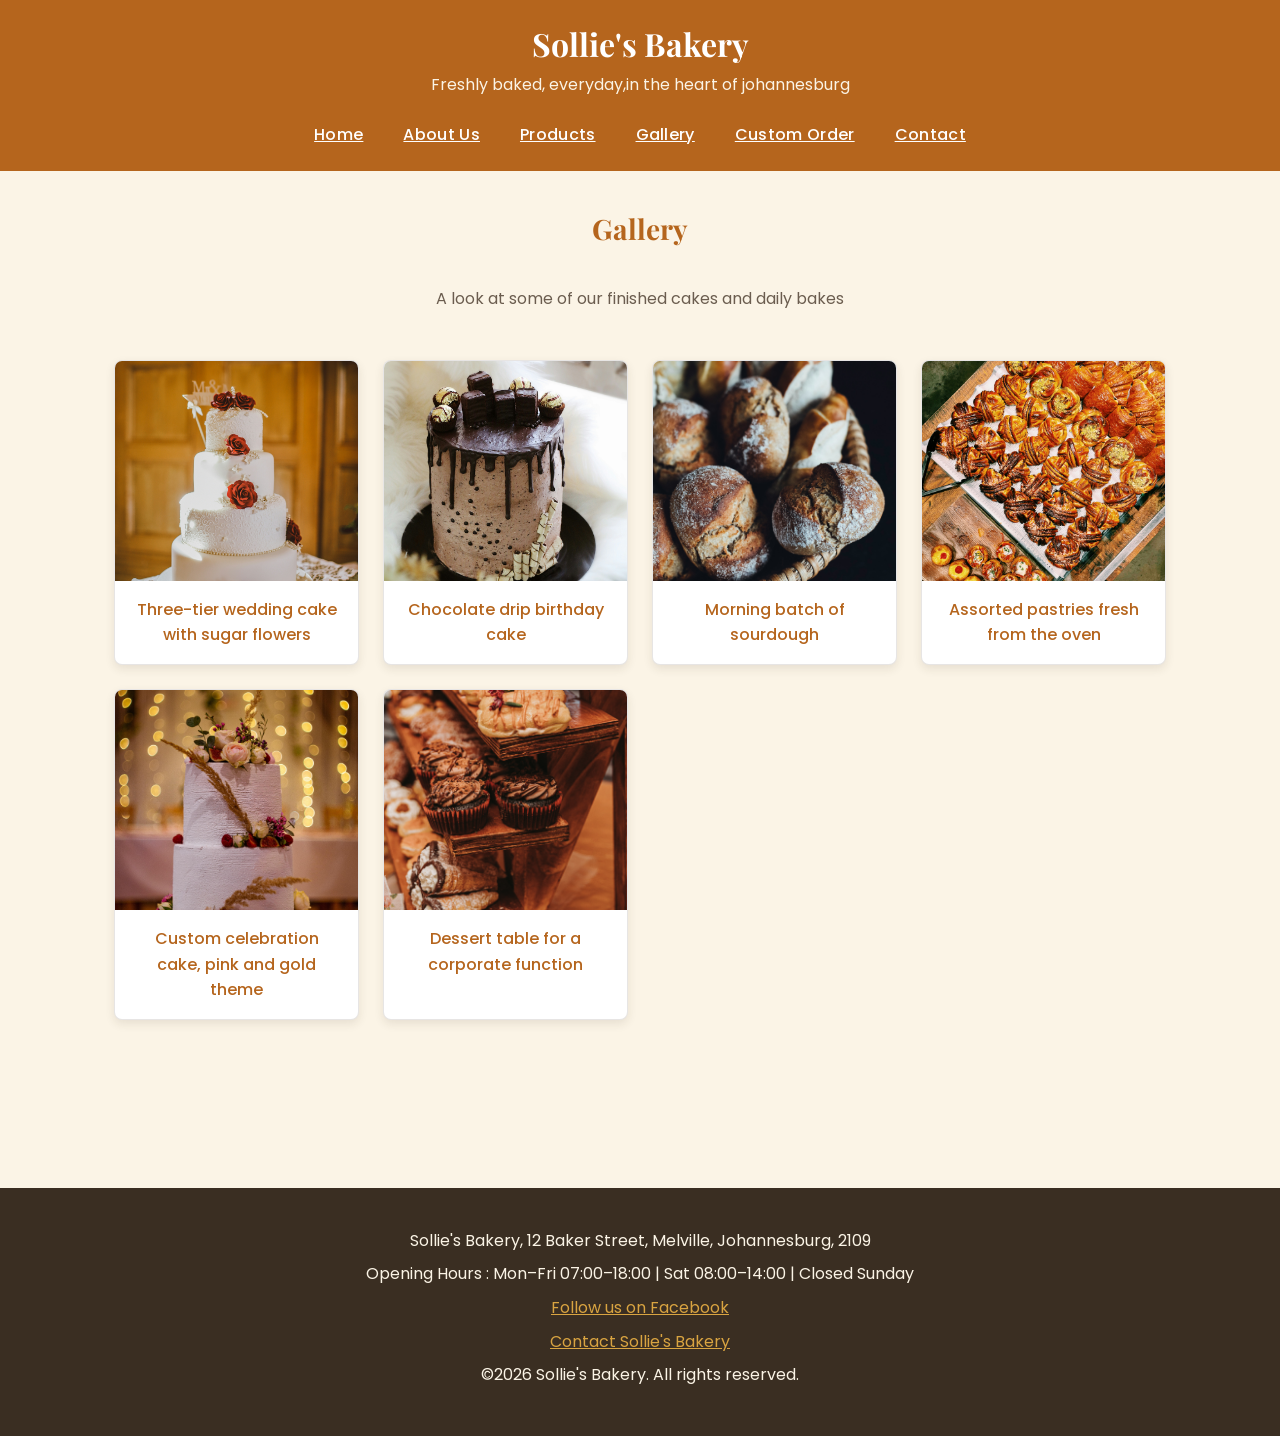
<file: Gallery.html>
<!DOCTYPE html>
<html lang="en">
<head>
    <meta charset="UTF-8">
    <meta name="viewport" content="width=device-width, initial-scale=1.0">
    <title>Gallery | Sollie's Bakery</title>
        <!-- Google Fonts Import for Playfair Display & Poppins -->
    <link rel="preconnect" href="https://fonts.googleapis.com">
    <link rel="preconnect" href="https://fonts.gstatic.com" crossorigin>
    <link href="https://fonts.googleapis.com/css2?family=Playfair+Display:wght@500;600;700&family=Poppins:wght@300;400;500;600&display=swap" rel="stylesheet">
    
    <!-- Part 2 External Stylesheet Link -->
    <link rel="stylesheet" href="css/style.css">
</head>
<body>
    <header>
        <h1>Sollie's Bakery</h1>
        <p>Freshly baked, everyday,in the heart of johannesburg</p>
        <nav>
            <ul>
                <li><a href="index.html">Home</a></li>
                <li><a href="about.html">About Us</a></li>
                <li><a href="products.html">Products</a></li>
                <li><a href="gallery.html">Gallery</a></li>
                <li><a href="enquiry.html">Custom Order</a></li>
                <li><a href="contact.html">Contact</a></li>
            </ul>
        </nav>
    </header>
    <main>
        <section id="gallery">
            <h2>Gallery</h2>
            <p>A look at some of our finished cakes and daily bakes</p>
            <figure>
                <img src="images/gallery-01.jpg" alt="three-tier white wedding cake with floral decoration" width="300" height="300">
                <figcaption>Three-tier wedding cake with sugar flowers</figcaption>
            </figure>
            <figure>
                <img src="images/gallery-02.jpg" alt="Chocolate birthday cake with drip icing" width="300" height="300">
                <figcaption>Chocolate drip birthday cake</figcaption>
            </figure>
            <figure>
                <img src="images/gallery-03.jpg" alt="Basket of freshly baked sourdough loaves" width="300" height="300">
                <figcaption>Morning batch of sourdough</figcaption>
            </figure>
             <figure>
                <img src="images/gallery-04.jpg" alt="Tray of assorted croissants and Danish pastries" width="300" height="300">
                <figcaption>Assorted pastries fresh from the oven</figcaption>
            </figure>
            <figure>
                <img src="images/gallery-05.jpg" alt="Pink and gold themed celebration cake" width="300" height="300">
                <figcaption>Custom celebration cake, pink and gold theme</figcaption>
            </figure>
            <figure>
                <img src="images/gallery-06.jpg" alt="Corporate event dessert table with cupcakes and pastries" width="300" height="300">
                <figcaption>Dessert table for a corporate function</figcaption>
            </figure>
        </section>
    </main>
    <footer>
        <p>Sollie's Bakery, 12 Baker Street, Melville, Johannesburg, 2109</p>
        <P>Opening Hours : Mon&ndash;Fri 07:00&ndash;18:00 | Sat 08:00&ndash;14:00 | Closed Sunday</P>
        <p><a href="https://www.facebook.com/">Follow us on Facebook</a></p>
        <p><a href="contact.html">Contact Sollie's Bakery</a></p>
        <p>&copy;2026 Sollie's Bakery. All rights reserved.</p>
    </footer>
</body>
</html>
</file>
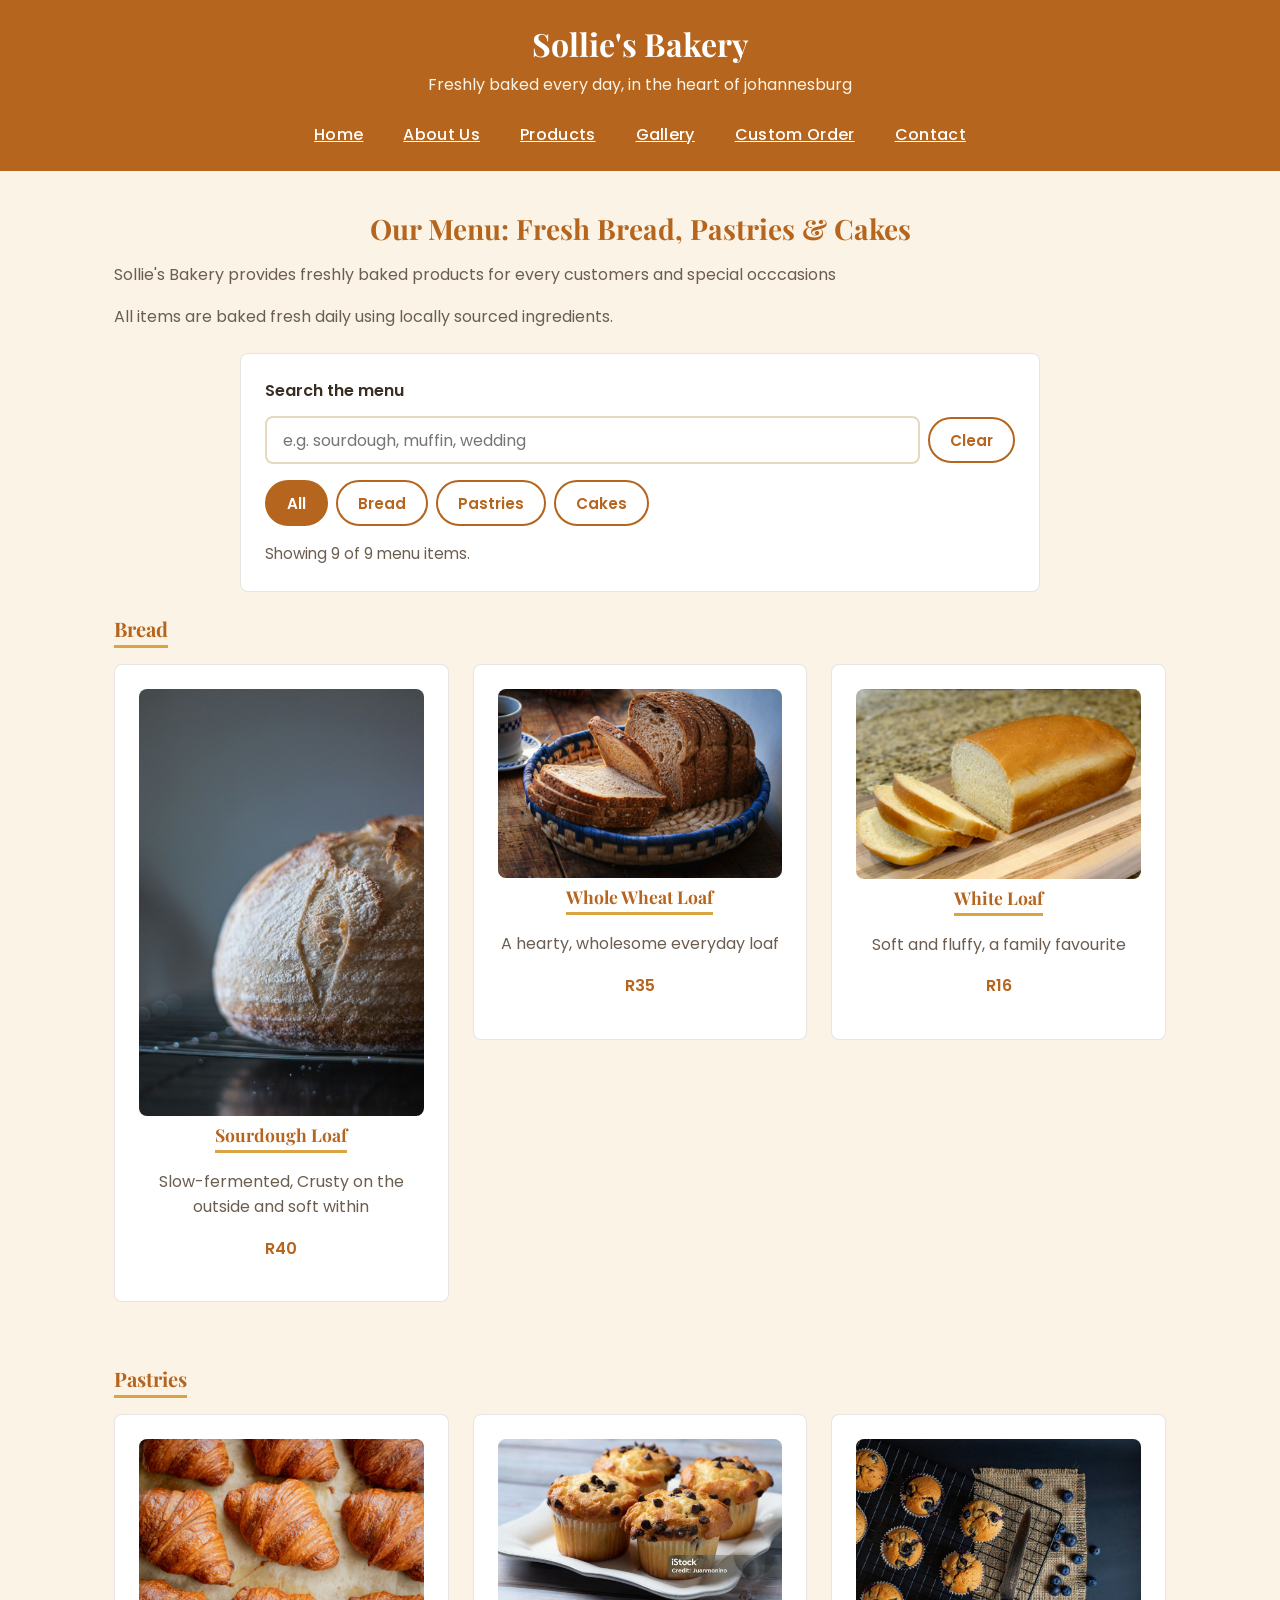
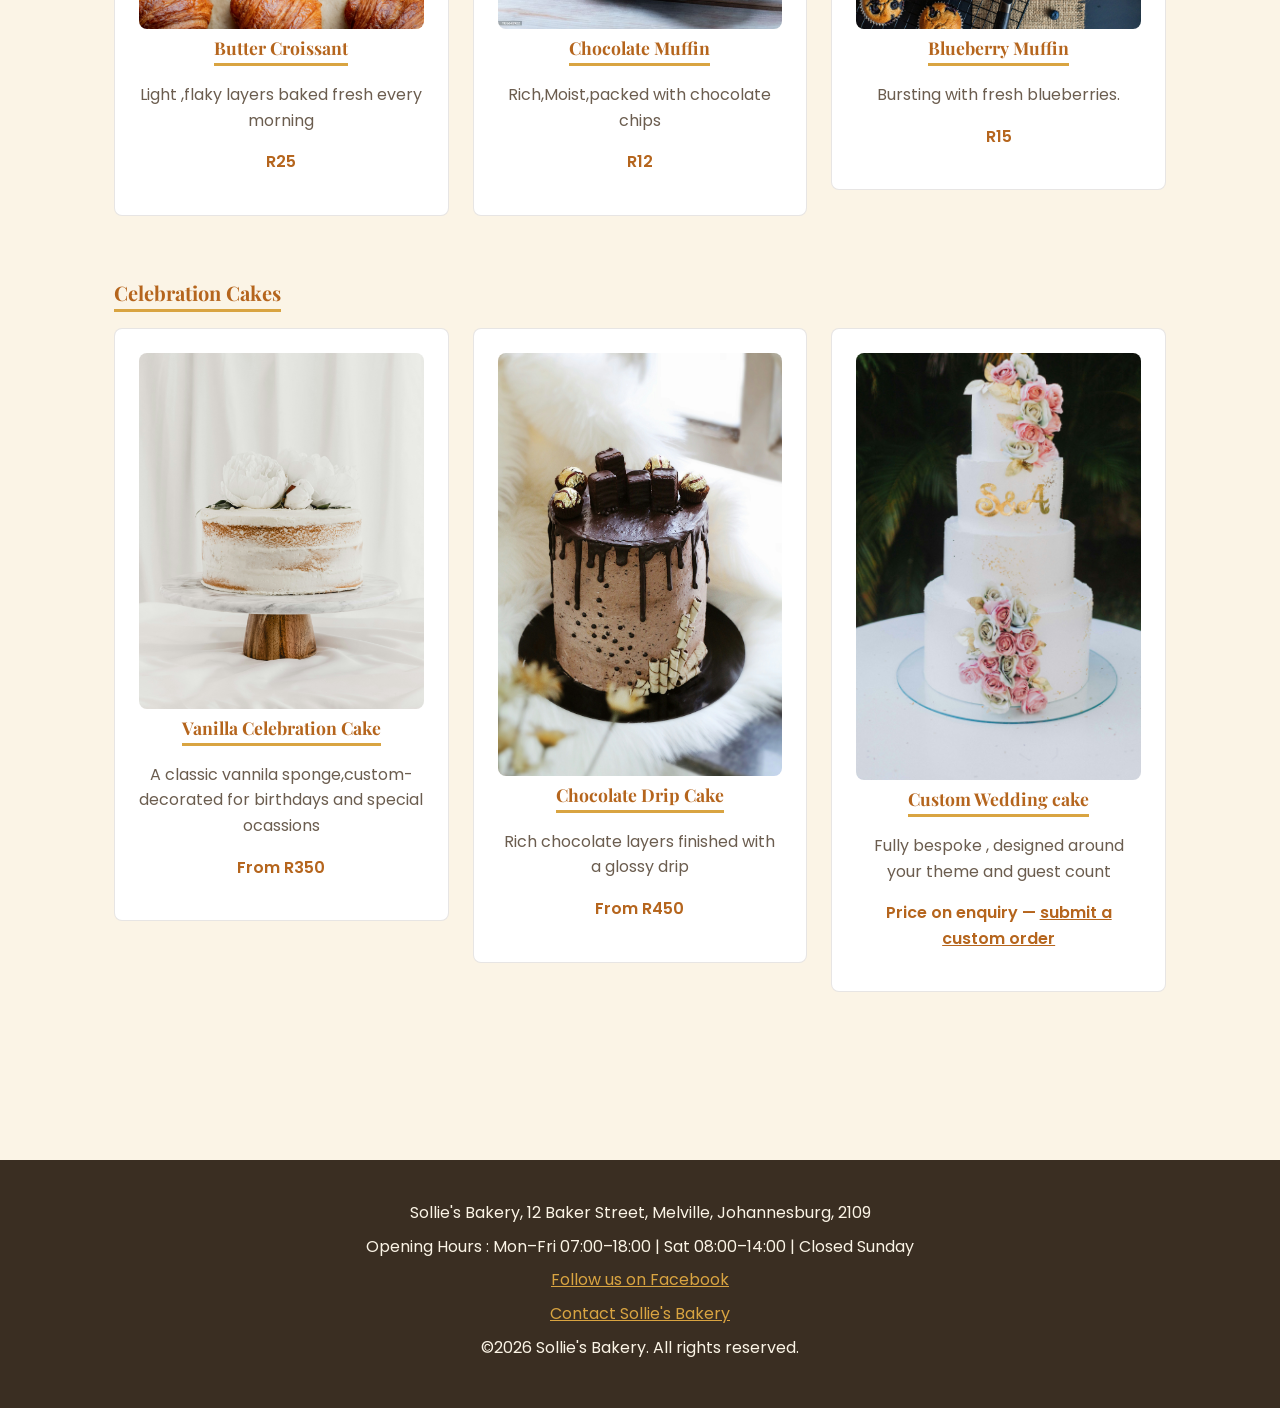
<file: products.html>
<!DOCTYPE html>
<html lang="en">
<head>
    <meta charset="UTF-8">
    <meta name="viewport" content="width=device-width, initial-scale=1.0">
     <!-- ===== SEO: title and description (Part 3) ===== -->
    <title>Bakery Menu &amp; Prices | Bread, Pastries, Cakes | Sollie's Bakery</title>
    <meta name="description" content="Browse Sollie's Bakery menu and prices: sourdough and wholewheat bread, croissants, muffins and custom celebration cakes, baked fresh daily in Johannesburg.">
    <meta name="keywords" content="bakery menu, bakery prices, sourdough loaf, whole wheat bread, croissants, muffins, celebration cakes, wedding cake, Johannesburg bakery">
    <meta name="author" content="Sollie's Bakery">
    <link rel="canonical" href="https://nhlayiseko.github.io/solliesbakery/products.html">

    <!-- ===== Open Graph (social sharing) ===== -->
    <meta property="og:type" content="website">
    <meta property="og:site_name" content="Sollie's Bakery">
    <meta property="og:title" content="Bakery Menu &amp; Prices | Bread, Pastries, Cakes | Sollie's Bakery">
    <meta property="og:description" content="Fresh bread, pastries and celebration cakes with prices, baked daily by a family-run Johannesburg bakery.">
    <meta property="og:url" content="https://nhlayiseko.github.io/solliesbakery/products.html">
    <meta property="og:image" content="https://nhlayiseko.github.io/solliesbakery/images/sourdough-loaf.jpg">
    <meta property="og:image:alt" content="Freshly baked sourdough loaf with a golden crust">
    <meta property="og:locale" content="en_ZA">

    <!-- ===== Twitter Card ===== -->
    <meta name="twitter:card" content="summary_large_image">
    <meta name="twitter:title" content="Bakery Menu &amp; Prices | Bread, Pastries, Cakes | Sollie's Bakery">
    <meta name="twitter:description" content="Fresh bread, pastries and celebration cakes with prices, baked daily by a family-run Johannesburg bakery.">
    <meta name="twitter:image" content="https://nhlayiseko.github.io/solliesbakery/images/sourdough-loaf.jpg">
    <meta name="twitter:image:alt" content="Freshly baked sourdough loaf with a golden crust">

    <!-- Google Fonts Import for Playfair Display & Poppins -->
    <link rel="preconnect" href="https://fonts.googleapis.com">
    <link rel="preconnect" href="https://fonts.gstatic.com" crossorigin>
    <link href="https://fonts.googleapis.com/css2?family=Playfair+Display:wght@500;600;700&family=Poppins:wght@300;400;500;600&display=swap" rel="stylesheet">
    <link rel="stylesheet" href="css/style.css">
    <script src="js/main.js" defer></script>
    <script src="js/search.js" defer></script>
</head>
<body>
    <header>
        <p class="site-name">Sollie's Bakery</p>
        <p>Freshly baked every day, in the heart of johannesburg</p>
        <nav>
            <ul>
                <li><a href="index.html">Home</a></li>
                <li><a href="about.html">About Us</a></li>
                <li><a href="products.html">Products</a></li>
                <li><a href="gallery.html">Gallery</a></li>
                <li><a href="enquiry.html">Custom Order</a></li>
                <li><a href="contact.html">Contact</a></li>
            </ul>
        </nav>
    </header>
    <main>
        <h1>Our Menu: Fresh Bread, Pastries &amp; Cakes</h1>
        <p>Sollie's Bakery provides freshly baked products for every customers and special occcasions</p>
        <p>All items are baked fresh daily using locally sourced ingredients.</p>

    <!-- Menu search and category filter (controlled by js/search.js) -->
    <div id="menu-controls" role="search">
        <div class="search-row">
            <label for="menu-search">Search the menu</label>
            <input type="search" id="menu-search" name="menu-search" placeholder="e.g. sourdough, muffin, wedding" autocomplete="off">
            <button type="button" id="menu-clear" class="clear-button">Clear</button>
        </div>
        <div class="filter-row" role="group" aria-label="Filter by category">
            <button type="button" class="filter-button active" data-category="all" aria-pressed="true">All</button>
            <button type="button" class="filter-button" data-category="bread" aria-pressed="false">Bread</button>
            <button type="button" class="filter-button" data-category="pastries" aria-pressed="false">Pastries</button>
            <button type="button" class="filter-button" data-category="cakes" aria-pressed="false">Cakes</button>
        </div>
        <p id="search-status" class="search-status" aria-live="polite"></p>
    </div>
        <!-- Bread category-->
        <section id="bread">
            <h2>Bread</h2>
            <ul>
                <li>
                    <article class="product">
                        <img src="images/sourdough-loaf.jpg" alt="Freshly baked sourdough loaf" width="300" height="300">
                        <h3>Sourdough Loaf</h3>
                        <p>Slow-fermented, Crusty on the outside  and soft within</p>
                        <p>R40</p>
                    </article>
                </li>
                <li>
                    <article class="product">
                        <img src="images/wholewheat-loaf.jpg" alt="Sliced whole wheat loaf" width="300" height="300">
                        <h3>Whole Wheat Loaf</h3>
                        <P>A hearty, wholesome everyday loaf</P>
                        <p>R35</p>
                    </article>
                </li>
                <li>
                    <article class="product">
                        <img src="images/white-loaf.jpg" alt="Soft white bread loaf" width="300" height="300">
                        <h3>White Loaf</h3>
                        <p>Soft and fluffy, a family favourite</p>
                        <p>R16</p>
                    </article>
                </li>
            </ul>
        </section>
        <!-- Pastries category -->
        <section id="pastries">
            <h2>Pastries</h2>
            <ul>
                <li>
                    <article class="product">
                        <img src="images/croissant.jpg" alt="Flaky butter croissant" width="300" height="300">
                        <h3>Butter Croissant</h3>
                        <p>Light ,flaky layers baked fresh every morning</p>
                        <p>R25</p>
                    </article>
                </li>
                <li>
                    <article class="product">
                        <img src="images/chocolate-muffin.jpg" alt="Chocolate chip muffin" width="300" height="300">
                        <h3>Chocolate Muffin</h3>
                        <p>Rich,Moist,packed with chocolate chips</p>
                        <p>R12</p>
                    </article>
                </li>
                <li>
                    <article class="product">
                        <img src="images/blueberry-muffin.jpg" alt="Blueberry muffin" width="300" height="300">
                        <h3>Blueberry Muffin</h3>
                        <p>Bursting with fresh blueberries.</p>
                        <p>R15</p>
                    </article>
                </li>
            </ul>
        </section>
        <!-- Cakes category -->
        <section id="cakes">
            <h2>Celebration Cakes</h2>
            <ul>
                <li>
                    <article class="product">
                        <img src="images/celebration-cake.jpg" alt="Vanilla celebration cake" width="300" height="300">
                        <h3>Vanilla Celebration Cake</h3>
                        <p>A classic vannila sponge,custom-decorated for birthdays and special ocassions</p>
                        <p>From R350</p>
                    </article>
                </li>
                <li>
                    <article class="product">
                        <img src="images/chocolate-drip.jpg" alt="Chocolate drip cake" width="300" height="300">
                        <h3>Chocolate Drip Cake</h3>
                        <p>Rich chocolate layers finished with a glossy drip</p>
                        <p>From R450</p>
                    </article>
                </li>
                <li>
                    <article class="product">
                        <img src="images/wedding-cake.jpg" alt="Multi-tier wedding cake"width="300" height="300">
                        <h3>Custom Wedding cake</h3>
                        <p>Fully bespoke , designed around your theme and guest count</p>
                        <p>Price on enquiry &mdash;
                            <a href="enquiry.html">submit a custom order</a></p>
                    </article>
                </li>
            </ul>
        </section>
    </main>
    <!--Site footer:contact snippet,hours and social links, repeated on every page -->
    <footer>
        <p>Sollie's Bakery, 12 Baker Street, Melville, Johannesburg, 2109</p>
        <P>Opening Hours : Mon&ndash;Fri 07:00&ndash;18:00 | Sat 08:00&ndash;14:00 | Closed Sunday</P>
        <p><a href="https://www.facebook.com/">Follow us on Facebook</a></p>
        <p><a href="contact.html">Contact Sollie's Bakery</a></p>
        <p>&copy;2026 Sollie's Bakery. All rights reserved.</p>
    </footer>
</body>
</html>
</file>
<file: css/style.css>
/* =========================================================
   SOLLIE'S BAKERY — style.css
     Step 1: Global Foundation:(base styles only — header/nav, homepage, products, forms, footer and responsive rules are added in later steps)
   ========================================================= */
/* -----------------------------------------------------------
   1. Google Fonts
   Playfair Display (headings) + Poppins (body)
   ----------------------------------------------------------- */
  @import url('https://fonts.googleapis.com/css2?family=Playfair+Display:wght@600;700&family=Poppins:wght@400;500;600&display=swap');

/* -----------------------------------------------------------
   2. CSS Variables Centralising the colour palette and font stacks here means every later rule can reference var(--terracotta) etc. instead of repeating hex codes — this is the "cascading,minimum number of selectors" principle from the brief
   ----------------------------------------------------------- */
:root {
    /* Colours, ffrom the proposal's Design and UX section */
    --terracotta: #B5651D;
    --cream: #FBF4E6;
    --mustard: #D9A441;
    --text-dark: #3A2E22;
    --text-muted: #6B5D4F;
    --white: #FFFFFF;
    /* Typography */
    --font-heading: 'Playfair Display', Georgia, serif;
    --font-body: 'Poppins', 'Segoe UI', sans-serif;

    /* Spacing scale (rem-based, so it respects the user's browser font-size setting — see the Part 2 brief on relative units for responsiveness)*/
    --space-xs: 0.5rem;
    --space-sm: 1rem;
    --space-md: 1.5rem;
    --space-lg: 2.5rem;
    --space-xl: 4rem;

    /* Layout constraints */
    --max-width: 1100px;
    --radius: 8px;
}
/* -----------------------------------------------------------
   3. CSS Reset Browsers apply their own default margin/padding to elements like <h1>, <p>, and <ul> — this removes those inconsistencies so our spacing is fully intentional, not accidental.
   ----------------------------------------------------------- */
*,
*::before,
*::after {
    box-sizing: border-box;
    margin: 0;
    padding: 0;
}
img {
    max-width: 100%;
    height: auto;
    display: block;
}
ul {
    list-style: none;
}
/* -----------------------------------------------------------
   4. Base Body Styles
   ----------------------------------------------------------- */
body {
    font-family: var(--font-body);
    font-size: 1rem;
    line-height: 1.6;
    color: var(--text-dark);
    background-color: var(--cream);
}
/* -----------------------------------------------------------
   5. Headings  Playfair Display gives the bakery an elegant, editorial feel for h1–h3; line-height is tighter on headings than body text, which is standard typographic practice for larger text sizes.
   ----------------------------------------------------------- */
h1, h2, h3, h4 {
    font-family: var(--font-heading);
    font-weight: 700;
    color: var(--terracotta);
    line-height: 1.25;
    margin-bottom: var(--space-sm);
}
h1 { font-size: 2.25rem; 
}
h2 { font-size: 1.75rem; text-align: center;
}
h3 { font-size: 1.25rem; 
}
h4 { font-size: 1.1rem;
}
/* -----------------------------------------------------------
   6. Paragraphs and Links
   ----------------------------------------------------------- */
p {
    margin-bottom: var(--space-sm);
    color: var(--text-muted);
}
a {
    color: var(--terracotta);
    transition: color 0.2s ease-in-out, background-color 0.2s ease-in-out;
}
a:hover,
a:focus {
    color: var(--mustard);
}
/* -----------------------------------------------------------
   7. General Section Spacing A consistent rhythm between sections on every page, before any page-specific layout (Grid/Flexbox) is added in later steps.
   ----------------------------------------------------------- */
main {
    max-width: var(--max-width);
    margin: 0 auto;
    padding: var(--space-lg) var(--space-md);
}

section {
    margin-bottom: var(--space-xl);
}
/* =========================================================
   Step 2: Header & Navigation
   ========================================================= */
header {
    background-color: var(--terracotta);
    color: var(--white);
    padding: var(--space-md) var(--space-md) 0;
    text-align: center;
}
/* Heading and tagline sit on the terracotta header background,so they override the default heading/paragraph colours. */
header h1 {
    color: var(--white);
    font-size: 2rem;
    margin-bottom: var(--space-xs);
}
header p {
    color: var(--cream);
    margin-bottom: var(--space-md);
}
/* Flexbox nav bar: links laid out in a row, evenly spaced,wrapping onto a new line automatically if the screen is too narrow to fit them all (a first, simple step toward  responsiveness — full breakpoints come in Step 9). */
nav ul {
    display: flex;
    flex-wrap: wrap;
    justify-content: center;
    gap: var(--space-sm) var(--space-lg);
    padding-bottom: var(--space-md);
}
nav a {
    color: var(--white);
    font-family: var(--font-body);
    font-weight: 500;
    letter-spacing: 0.02em;
    padding: var(--space-xs) 0;
    border-bottom: 2px solid transparent;
}
/* Pseudo-classes: a visible, animated underline on hover/focus/active gives clear feedback that the nav links are interactive. */
nav a:hover,
nav a:focus {
    color: var(--mustard);
    border-bottom-color: var(--mustard);
}
nav a:active {
    color: var(--cream);
}
/* =========================================================
   Step 3: Homepage
   ========================================================= */
#hero {
    text-align: center;
    background-color: var(--white);
    border-radius: var(--radius, 8px);
    padding: var(--space-lg) var(--space-md);
    box-shadow: 0 2px 10px rgba(58, 46, 34, 0.08);
}
#hero h2 {
    font-size: 2rem;
}

#hero p {
    max-width: 40ch;
    margin-left: auto;
    margin-right: auto;
}
/* The "Order Now" / call-to-action link, styled as a real button.Re-used on the products and enquiry pages via the same selector. */
#hero a,
.cta-button {
    display: inline-block;
    background-color: var(--terracotta);
    color: var(--white);
    font-weight: 600;
    padding: 0.75rem 1.75rem;
    border-radius: 999px;
    margin-top: var(--space-xs);
}
#hero a:hover,
#hero a:focus,
.cta-button:hover,
.cta-button:focus {
    background-color: var(--mustard);
    color: var(--text-dark);
}
#intro {
    text-align: center;
    max-width: 65ch;
    margin-left: auto;
    margin-right: auto;
}
/* Product Cards Grid Layout CSS Grid lays out as many columns as fit,collapsing naturally on narrower screens even before the Step 9 media queries kick in */
#featured-products ul,
#featured-products,
#testimonials {
 display: grid;
}

#featured-products,
#testimonials {
 grid-template-columns: repeat(auto-fit, minmax(220px, 1fr));
 gap: var(--space-md);
}
.product,
.team-member,
.testimonial {
    background-color: var(--white);
    border: 1px solid rgba(58, 46, 34, 0.12);
    border-radius: var(--radius);
    padding: var(--space-md);
    text-align: center;
    transition: transform 0.2s ease-in-out, box-shadow 0.2s ease-in-out;
}
.product:hover,
.team-member:hover {
    transform: translateY(-4px);
    box-shadow: 0 8px 20px rgba(58, 46, 34, 0.12);
}
.product img,
.team-member img {
    border-radius: var(--radius, 8px);
    margin: 0 auto var(--space-xs);
}
.product h3,
.product h4 {
    margin-bottom: var(--space-xs);
}
/* Testimonials Grid */
.testimonials-section {
    margin-bottom: var(--space-xl);
}

.testimonials-section h2 {
    text-align: center;
    margin-bottom: var(--space-md);
}

.testimonial-grid {
    display: grid;
    grid-template-columns: repeat(auto-fit, minmax(280px, 1fr));
    gap: var(--space-md);
}

.testimonial-card {
    background-color: var(--cream);
    border: 1px solid rgba(58, 46, 34, 0.12);
    border-radius: var(--radius);
    padding: var(--space-md);
    display: flex;
    flex-direction: column;
    justify-content: space-between;
}

.testimonial-card blockquote {
    margin: 0 0 var(--space-sm) 0;
    font-style: italic;
    color: var(--text-dark);
}

.testimonial-card .author {
    font-weight: 600;
    font-size: 0.9rem;
    color: var(--terracotta);
    margin: 0;
}

/* Button UI Components */
.btn-primary {
    display: inline-block;
    background-color: var(--terracotta);
    color: var(--white);
    font-weight: 600;
    padding: 0.65rem 1.75rem;
    border-radius: 999px;
    text-decoration: none;
    transition: background-color 0.2s ease-in-out;
}

.btn-primary:hover,
.btn-primary:focus {
    background-color: var(--mustard);
    color: var(--text-dark);
}

.btn-secondary {
    display: inline-block;
    color: var(--terracotta);
    font-weight: 600;
    text-decoration: none;
    transition: color 0.2s ease-in-out;
}

.btn-secondary:hover,
.btn-secondary:focus {
    color: var(--mustard);
}

/* Multi-Column Footer Layout */
.footer-container {
    display: grid;
    grid-template-columns: repeat(auto-fit, minmax(200px, 1fr));
    gap: var(--space-md);
    max-width: 1200px;
    margin: 0 auto;
    padding-bottom: var(--space-md);
    border-bottom: 1px solid rgba(255, 255, 255, 0.15);
}

.footer-column h4 {
    color: var(--mustard);
    margin-bottom: var(--space-xs);
}

.footer-column ul {
    list-style: none;
    padding: 0;
    margin: 0;
}

.footer-column ul li {
    margin-bottom: 0.4rem;
}

.footer-column a {
    color: var(--cream);
    text-decoration: none;
}

.footer-column a:hover {
    color: var(--mustard);
}

.footer-bottom {
    text-align: center;
    padding-top: var(--space-sm);
    font-size: 0.875rem;
}
/* =========================================================
   Step 4: About Page
   ========================================================= */
/* Main About Page sections */

#mission-vision,
#what-we-value,
#team {
    max-width: 1200px;
    margin: 0 auto;
}

/* Section headings */

#mission-vision h2,
#what-we-value h2,
#team h2 {
    color: var(--terracotta);
    text-align: center;
    margin-bottom: var(--space-md);
}

/* Mission and Vision */

#mission-vision {
    display: grid;
    grid-template-columns: repeat(2, minmax(0, 1fr));
    gap: var(--space-lg);
    align-items: start;
}

#mission-vision > div,
#mission-vision > article {
    min-width: 0;
}

/* Mission and Vision headings */

#mission-vision h3 {
    color: var(--terracotta);
    text-align: center;
    margin-bottom: var(--space-sm);
}

/* Mission and Vision paragraphs */

#mission-vision p {
    line-height: 1.7;
    margin: 0;
}

/* What We Value */

#what-we-value {
    margin-top: var(--space-lg);
}

#what-we-value ul {
    display: grid;
    grid-template-columns: repeat(2, minmax(0, 1fr));
    gap: var(--space-sm);
    padding: 0;
    margin: 0;
    list-style: none;
}

#what-we-value li {
    background-color: var(--white);
    border-left: 4px solid var(--mustard);
    padding: var(--space-sm);
    border-radius: 6px;
}

/* Meet the Team */

#team {
    display: grid;
    grid-template-columns: repeat(2, minmax(0, 1fr));
    gap: var(--space-lg);
    align-items: start;
    margin-top: var(--space-lg);
}

/* Make the Meet the Team heading span the full row */

#team > h2 {
    grid-column: 1 / -1;
    margin-bottom: 0;
}

/* Team member images */
.team-member img {
    display: block;
    margin: 0 auto var(--space-sm);
    border-radius: 50%;
    width: 140px;
    height: 140px;
    object-fit: cover;
}
/* Team member headings */
.team-member h3 {
    color: var(--terracotta);
    margin-bottom: var(--space-sm);
}
/* Team member descriptions */
.team-member p {
    line-height: 1.7;
    margin: 0;
}

/* =========================================================
   Step 5: Products Page
   ========================================================= */
#bread h3,
#pastries h3,
#cakes h3 {
    display: inline-block;
    border-bottom: 3px solid var(--mustard);
    padding-bottom: 0.25rem;
    margin-bottom: var(--space-sm);
}
 
#bread ul,
#pastries ul,
#cakes ul {
    display: grid;
    grid-template-columns: repeat(auto-fit, minmax(220px, 1fr));
    gap: var(--space-md);
}
 
.product p:last-of-type {
    font-weight: 600;
    color: var(--terracotta);
}
/* =========================================================
   Step 6: Custom Order Enquiry Form
   ========================================================= */
#enquiry-intro {
    max-width: 65ch;
    margin: 0 auto var(--space-lg);
}
#enquiry-form form {
    max-width: 800px;
    margin: 0 auto;
}
fieldset {
    border: 0.5px solid rgba(58, 46, 34, 0.15);
    border-radius: var(--radius, 8px);
    padding: var(--space-md);
    margin-bottom: var(--space-md);
    display: grid;
    grid-template-columns: repeat(auto-fit, minmax(220px, 1fr));
    gap: var(--space-sm) var(--space-md);
}
legend {
    font-family: var(--font-heading);
    font-weight: 700;
    color: var(--terracotta);
    padding: 0 var(--space-xs);
    grid-column: 1 / -1;
}
label {
    display: block;
    font-weight: 500;
    color: var(--text-dark);
    margin-bottom: 0.25rem;
}
input,
select,
textarea {
    width: 100%;
    font-family: var(--font-body);
    font-size: 1rem;
    padding: 0.6rem 0.75rem;
    border: 1px solid rgba(58, 46, 34, 0.25);
    border-radius: var(--radius);
    background-color: var(--white);
    color: var(--text-dark);
}
/* Focus state: a visible terracotta ring, meeting the brief's requirement to style interactive elements with pseudo-classes. */
input:focus,
select:focus,
textarea:focus {
    outline: none;
    border-color: var(--terracotta);
    box-shadow: 0 0 0 3px rgba(181, 101, 29, 0.2);
    background-color: var(--white);
}
textarea {
    resize: vertical;
}
/* Full-width form rows (textarea, submit button) span every column of the fieldset/form grid instead of sharing a row. */
.field-full {
    grid-column: 1 / -1;
}
button[type="submit"] {
    display: inline-block;
    width: auto;
    background-color: var(--terracotta);
    color: var(--white);
    font-weight: 600;
    padding: 0.75rem 2rem;
    border: none;
    border-radius: 999px;
    cursor: pointer;
    transition: background-color 0.2s ease-in-out;
}
button[type="submit"]:hover,
button[type="submit"]:focus {
    background-color: var(--mustard);
    color: var(--text-dark);
}
button[type="submit"]:active {
    background-color: #a8842f;
}
/* =========================================================
   Step 7: Contact Page
   ========================================================= */
.contact-layout {
    display: grid;
    grid-template-columns: repeat(auto-fit, minmax(320px, 1fr));
    gap: var(--space-xl);
    align-items: start;
}

#contact-details,
#locations,
#contact-form {
    background-color: var(--white);
    border: 1px solid rgba(58, 46, 34, 0.12);
    border-radius: var(--radius);
    padding: var(--space-lg);
}

/* Contact Info & Hours Table */
.contact-info-block {
    margin-bottom: var(--space-md);
}

.hours-table {
    width: 100%;
    border-collapse: collapse;
    margin-top: var(--space-xs);
}

.hours-table caption {
    text-align: left;
    font-size: 0.875rem;
    color: var(--text-muted);
    margin-bottom: var(--space-xs);
}

.hours-table th,
.hours-table td {
    padding: 0.6rem 0.75rem;
    text-align: left;
    border-bottom: 1px solid rgba(58, 46, 34, 0.1);
}

.hours-table th {
    background-color: var(--cream);
    color: var(--terracotta);
    font-weight: 600;
}

/* Location Cards & Map Placeholder */
.locations-grid {
    display: flex;
    flex-direction: column;
    gap: var(--space-sm);
    margin-bottom: var(--space-md);
}

.location-card {
    padding: var(--space-xs) 0;
}

.location-card address {
    font-style: normal;
    color: var(--text-dark);
}

.market-hours {
    font-size: 0.9rem;
    color: var(--text-muted);
}

#map-placeholder {
    margin: 0;
    text-align: center;
}

#map-placeholder img {
    width: 100%;
    height: 220px;
    object-fit: cover;
    border-radius: var(--radius);
    border: 1px solid rgba(58, 46, 34, 0.15);
}

#map-placeholder figcaption {
    font-size: 0.8rem;
    color: var(--text-muted);
    margin-top: 0.4rem;
}
/* =========================================================
   Step 8: Footer
   ========================================================= */
footer {
    background-color: var(--text-dark);
    color: var(--cream);
    text-align: center;
    padding: var(--space-lg) var(--space-md);
    margin-top: var(--space-xl);
}
 
footer p {
    color: var(--cream);
    margin-bottom: var(--space-xs);
}
 
footer a {
    color: var(--mustard);
}
 
footer a:hover,
footer a:focus {
    color: var(--white);
}

/* =========================================================
   STEP 9: GALLERY LAYOUT
   ========================================================= */

#gallery {
    display: grid;
    grid-template-columns: repeat(auto-fit, minmax(220px, 1fr));
    gap: var(--space-md);
}

/* Gallery heading and description */

#gallery h2,
#gallery > p {
    grid-column: 1 / -1;
    text-align: center;
}

#gallery h2 {
    margin-bottom: var(--space-sm);
}

#gallery > p {
    margin-bottom: var(--space-md);
}

/* Gallery cards */

#gallery figure {
    margin: 0;
    background-color: var(--white);
    border: 1px solid rgba(58, 46, 34, 0.12);
    border-radius: var(--radius);
    overflow: hidden;
    box-shadow: 0 4px 10px rgba(58, 46, 34, 0.1);
    transition: transform 0.2s ease-in-out,
                box-shadow 0.2s ease-in-out;
}

/* Gallery images */

#gallery figure img {
    width: 100%;
    height: 220px;
    object-fit: cover;
    display: block;
}

/* Gallery captions */

#gallery figcaption {
    padding: var(--space-sm);
    text-align: center;
    font-weight: 500;
    color: var(--terracotta);
}

/* Hover effect */

#gallery figure:hover {
    transform: translateY(-4px);
    box-shadow: 0 8px 20px rgba(58, 46, 34, 0.12);
}
/* =========================================================
   Step 10: Responsive Design
   Two breakpoints: tablet (<=900px) and mobile (<=600px).Mobile-first in spirit (per the proposal) but written as max-width overrides on top of the desktop base above, which keeps every earlier step's CSS as the single source of truth.
   ========================================================= */
/* -----------------------------------------------------------
   Tablet: tighten spacing and let grids drop to 2 columns before the fuller mobile collapse below.
   ----------------------------------------------------------- */
@media (max-width: 900px) {
    main {
        padding: var(--space-md) var(--space-sm);
    }

    h1 { font-size: 1.9rem; }
    h2 { font-size: 1.5rem; }

    #featured-products,
   .testimonial-grid,
    #team,
    #bread ul,
    #pastries ul,
    #cakes ul,
    #locations,
    #mission-vision {
        grid-template-columns: repeat(auto-fit, minmax(180px, 1fr));
    }
}
/* -----------------------------------------------------------
   Mobile: single-column layout, stacked navigation, and smaller type sizes for comfortable reading on a small screen.
   ----------------------------------------------------------- */
@media (max-width: 600px) {
    html {
        font-size: 15px;
    }
 
    header {
        padding: var(--space-sm) var(--space-sm) 0;
    }
 
    header h1 {
        font-size: 1.5rem;
    }
    /* Nav collapses from a horizontal row to a stacked list-still plain HTML links, no JavaScript hamburger menu,just a layout change at this breakpoint. */
     nav ul {
        flex-direction: column;
        align-items: center;
        gap: var(--space-xs);
    }
 
    h1 { font-size: 1.6rem; }
    h2 { font-size: 1.3rem; }
    h3 { font-size: 1.1rem; }
 
    #hero,
    .location,
    fieldset {
        padding: var(--space-sm);
    }
    /* Every card grid becomes a single column on mobile. */
    #featured-products,
    .testimonial-grid,
    #mission-vision,
    #what-we-value ul,
    #team,
    #bread ul,
    #pastries ul,
    #cakes ul,
    #locations,
    fieldset,
    #contact-form form {
        grid-template-columns: 1fr;
    }
    /* Images already scale fluidly (img { max-width: 100% } from the Step 1 reset); on mobile the team/product photos also drop to a slightly smaller fixed size so two adjacent  cards don't feel oversized on a narrow screen. */
    .team-member img {
        width: 110px;
        height: 110px;
    }
 
    button[type="submit"] {
        width: 100%;
    }
}
/* =========================================================
   Part 3: Heading hierarchy (SEO)
   The header's site name is now a <p>, and each page has one <h1>.
   These rules keep the visual design identical to Part 2.
   ========================================================= */

/* Site name in the header: styled like the old header h1 */
header .site-name {
    font-family: var(--font-heading);
    font-weight: 700;
    font-size: 2rem;
    color: var(--white);
    line-height: 1.25;
    margin-bottom: var(--space-xs);
}

/* Page-level h1 looks like the old h2 */
main h1 {
    font-size: 1.75rem;
    text-align: center;
}

#hero h1 {
    font-size: 2rem;
}

#gallery h1 {
    grid-column: 1 / -1;
    margin-bottom: var(--space-sm);
}

/* Products page: category headings are now h2, product names are h3 */
#bread h2,
#pastries h2,
#cakes h2 {
    display: inline-block;
    font-size: 1.25rem;
    text-align: left;
    border-bottom: 3px solid var(--mustard);
    padding-bottom: 0.25rem;
    margin-bottom: var(--space-sm);
}

#bread .product h3,
#pastries .product h3,
#cakes .product h3 {
    font-size: 1.1rem;
}

@media (max-width: 900px) {
    main h1 { font-size: 1.5rem; }
}

@media (max-width: 600px) {
    header .site-name { font-size: 1.5rem; }
    main h1 { font-size: 1.3rem; }
}
/* =========================================================
   Part 3: Layout fixes from Part 2 review
   ========================================================= */

/* Section headings inside card grids span the full row,
   instead of taking up one card-sized column */
#featured-products > h2,
#testimonials > h2,
#mission-vision > h2 {
    grid-column: 1 / -1;
    margin-bottom: 0;
}

/* About page: centre the "Who We Serve" text like the home page intro */
#who-we-serve {
    text-align: center;
    max-width: 65ch;
    margin-left: auto;
    margin-right: auto;
}
/* =========================================================
   Part 3: Mobile menu toggle (button is created by js/main.js)
   ========================================================= */
.nav-toggle {
    display: none;   /* hidden on desktop and tablet */
}

@media (max-width: 600px) {
    .nav-toggle {
        display: block;
        margin: 0 auto var(--space-sm);
        padding: 0.5rem 1.5rem;
        background-color: transparent;
        color: var(--white);
        border: 2px solid var(--white);
        border-radius: 999px;
        font-family: var(--font-body);
        font-size: 1rem;
        font-weight: 600;
        cursor: pointer;
        transition: background-color 0.2s ease-in-out, color 0.2s ease-in-out;
    }

    .nav-toggle:hover,
    .nav-toggle:focus {
        background-color: var(--mustard);
        border-color: var(--mustard);
        color: var(--text-dark);
    }

    /* Space under the button while the menu is closed */
    nav.nav-collapsible:not(.open) {
        padding-bottom: var(--space-md);
    }

    /* Links are hidden until the button adds the "open" class */
    nav.nav-collapsible ul {
        display: none;
    }

    nav.nav-collapsible.open ul {
        display: flex;
    }
}

/* =========================================================
   Part 3: FAQ accordion
   ========================================================= */
#faq {
    max-width: 800px;
    margin-left: auto;
    margin-right: auto;
}

#faq h2 {
    margin-bottom: var(--space-md);
}

.accordion-item {
    background-color: var(--white);
    border: 1px solid rgba(58, 46, 34, 0.12);
    border-radius: var(--radius);
    margin-bottom: var(--space-xs);
    overflow: hidden;
}

.accordion-item h3 {
    margin: 0;
    font-size: 1rem;
}

.accordion-button {
    display: flex;
    justify-content: space-between;
    align-items: center;
    gap: var(--space-sm);
    width: 100%;
    padding: var(--space-sm) var(--space-md);
    background-color: transparent;
    border: none;
    text-align: left;
    font-family: var(--font-body);
    font-size: 1rem;
    font-weight: 600;
    color: var(--terracotta);
    cursor: pointer;
    transition: background-color 0.2s ease-in-out;
}

/* Plus sign when closed, minus sign when open */
.accordion-button::after {
    content: '+';
    font-size: 1.4rem;
    color: var(--mustard);
}

.accordion-button[aria-expanded="true"]::after {
    content: '\2212';
}

.accordion-button:hover,
.accordion-button:focus {
    background-color: var(--cream);
}

.accordion-panel {
    padding: 0 var(--space-md) var(--space-sm);
}

/* =========================================================
   Part 3: Gallery lightbox
   ========================================================= */

/* Hint that gallery photos can be clicked */
#gallery figure img {
    cursor: zoom-in;
}

#gallery figure img:focus {
    outline: 3px solid var(--mustard);
    outline-offset: -3px;
}

/* Dark overlay that covers the whole screen */
.lightbox {
    position: fixed;
    inset: 0;
    z-index: 1000;
    display: flex;
    align-items: center;
    justify-content: center;
    gap: var(--space-sm);
    padding: var(--space-md);
    background-color: rgba(30, 22, 15, 0.92);
}

/* The [hidden] attribute must beat display: flex above */
.lightbox[hidden] {
    display: none;
}

/* Stop the page scrolling behind the open lightbox */
body.lightbox-open {
    overflow: hidden;
}

.lightbox-content {
    margin: 0;
    max-width: 900px;
    text-align: center;
}

.lightbox-content img {
    max-width: 100%;
    max-height: 75vh;
    width: auto;
    height: auto;
    margin: 0 auto;
    border-radius: var(--radius);
    box-shadow: 0 8px 30px rgba(0, 0, 0, 0.5);
}

.lightbox-content figcaption {
    margin-top: var(--space-sm);
    color: var(--cream);
    font-weight: 500;
}

/* Close and arrow buttons */
.lightbox-close,
.lightbox-nav {
    background-color: rgba(255, 255, 255, 0.15);
    color: var(--white);
    border: none;
    border-radius: 50%;
    width: 3rem;
    height: 3rem;
    font-size: 1.5rem;
    line-height: 1;
    cursor: pointer;
    transition: background-color 0.2s ease-in-out, color 0.2s ease-in-out;
}

.lightbox-close:hover,
.lightbox-close:focus,
.lightbox-nav:hover,
.lightbox-nav:focus {
    background-color: var(--mustard);
    color: var(--text-dark);
}

.lightbox-close {
    position: absolute;
    top: var(--space-sm);
    right: var(--space-sm);
    font-size: 2rem;
}

/* On phones, move the arrows below the photo so the photo can be larger */
@media (max-width: 600px) {
    .lightbox {
        flex-wrap: wrap;
        align-content: center;
    }

    .lightbox-content {
        order: 1;
        flex-basis: 100%;
    }

    .lightbox-prev,
    .lightbox-next {
        order: 2;
    }

    .lightbox-content img {
        max-height: 60vh;
    }
}
/* =========================================================
   Part 3: Menu search and filter (products page)
   ========================================================= */

/* Anything with the hidden attribute must really disappear,
   even if another CSS rule sets its display (used by search.js) */
[hidden] {
    display: none !important;
}

#menu-controls {
    max-width: 800px;
    margin: var(--space-md) auto;
    padding: var(--space-md);
    background-color: var(--white);
    border: 1px solid rgba(58, 46, 34, 0.12);
    border-radius: var(--radius);
}

#menu-controls .search-row {
    display: flex;
    flex-wrap: wrap;
    align-items: center;
    gap: var(--space-xs);
}

#menu-controls label {
    flex-basis: 100%;
    font-weight: 600;
}

#menu-search {
    flex: 1 1 200px;
    padding: 0.6rem 1rem;
    font-family: var(--font-body);
    font-size: 1rem;
    border: 2px solid var(--cream-dark, #e6d9bd);
    border-radius: var(--radius);
}

#menu-search:focus {
    outline: none;
    border-color: var(--mustard);
}

.clear-button,
.filter-button {
    padding: 0.6rem 1.25rem;
    font-family: var(--font-body);
    font-size: 0.95rem;
    font-weight: 600;
    color: var(--terracotta);
    background-color: var(--white);
    border: 2px solid var(--terracotta);
    border-radius: 999px;
    cursor: pointer;
    transition: background-color 0.2s ease-in-out, color 0.2s ease-in-out;
}

.clear-button:hover,
.clear-button:focus,
.filter-button:hover,
.filter-button:focus {
    background-color: var(--mustard);
    border-color: var(--mustard);
    color: var(--text-dark);
}

.filter-row {
    display: flex;
    flex-wrap: wrap;
    gap: var(--space-xs);
    margin-top: var(--space-sm);
}

/* The chosen category button is filled in */
.filter-button.active {
    background-color: var(--terracotta);
    color: var(--white);
}

.search-status {
    margin: var(--space-sm) 0 0;
    font-size: 0.95rem;
}

.search-status.no-results {
    font-weight: 600;
    color: var(--terracotta);
}
/* =========================================================
   Part 3: Interactive map (contact page)
   ========================================================= */
#map-section {
    margin-top: var(--space-md);
}

.map-buttons {
    display: flex;
    flex-wrap: wrap;
    gap: var(--space-xs);
    margin-bottom: var(--space-sm);
}

.map-button {
    padding: 0.6rem 1.25rem;
    font-family: var(--font-body);
    font-size: 0.95rem;
    font-weight: 600;
    color: var(--terracotta);
    background-color: var(--white);
    border: 2px solid var(--terracotta);
    border-radius: 999px;
    cursor: pointer;
    transition: background-color 0.2s ease-in-out, color 0.2s ease-in-out;
}

.map-button:hover,
.map-button:focus {
    background-color: var(--mustard);
    border-color: var(--mustard);
    color: var(--text-dark);
}

.map-button.active {
    background-color: var(--terracotta);
    color: var(--white);
}

/* The map keeps a pleasant shape as the screen size changes */
.map-container {
    position: relative;
    width: 100%;
    aspect-ratio: 4 / 3;
    border-radius: var(--radius);
    overflow: hidden;
    border: 1px solid rgba(58, 46, 34, 0.12);
}

.map-container iframe {
    position: absolute;
    inset: 0;
    width: 100%;
    height: 100%;
    border: 0;
}

.map-caption {
    margin: var(--space-xs) 0 0;
    font-weight: 600;
}

.map-directions {
    margin: var(--space-xs) 0 0;
    font-size: 0.95rem;
}

@media (max-width: 600px) {
    .map-container {
        aspect-ratio: 1 / 1;
    }
}
/* =========================================================
   Part 3: Form validation and feedback messages
   ========================================================= */

/* Error text under a field */
.error-message {
    display: block;
    margin-top: var(--space-xs);
    font-size: 0.9rem;
    font-weight: 500;
    color: #b3261e;
}

.error-message:empty {
    display: none;
}

/* Red border on fields with a problem */
form input[aria-invalid="true"],
form select[aria-invalid="true"],
form textarea[aria-invalid="true"] {
    border-color: #b3261e;
    border-width: 2px;
}

/* Success and failure boxes */
.form-status {
    max-width: 800px;
    margin: var(--space-md) auto 0;
}

.form-status:empty {
    display: none;
}

.form-status.success,
.form-status.failure {
    padding: var(--space-md);
    border-radius: var(--radius);
    text-align: center;
}

.form-status.success {
    background-color: #eaf5ea;
    border: 2px solid #2e7d32;
    color: #1b4d1f;
}

.form-status.failure {
    background-color: #fdecea;
    border: 2px solid #b3261e;
    color: #7a1912;
    font-weight: 600;
}

.form-status.success h3 {
    color: #1b4d1f;
}

.form-status button {
    margin-top: var(--space-sm);
    padding: 0.6rem 1.5rem;
    font-family: var(--font-body);
    font-weight: 600;
    color: var(--white);
    background-color: var(--terracotta);
    border: none;
    border-radius: 999px;
    cursor: pointer;
}

.form-status button:hover,
.form-status button:focus {
    background-color: var(--mustard);
    color: var(--text-dark);
}

/* Disabled submit button while sending */
form button[type="submit"]:disabled {
    opacity: 0.6;
    cursor: wait;
}

/* Hidden spam trap field: real visitors never see this */
.honeypot {
    position: absolute;
    left: -9999px;
    width: 1px;
    height: 1px;
    overflow: hidden;
}
/* =========================================================
   Part 3: Contact form character counter
   ========================================================= */
.char-count {
    display: block;
    margin-top: var(--space-xs);
    font-size: 0.85rem;
    text-align: right;
    color: var(--text-muted, #6b5d4d);
}

.char-count.over-limit {
    color: #b3261e;
    font-weight: 600;
}
</file>
